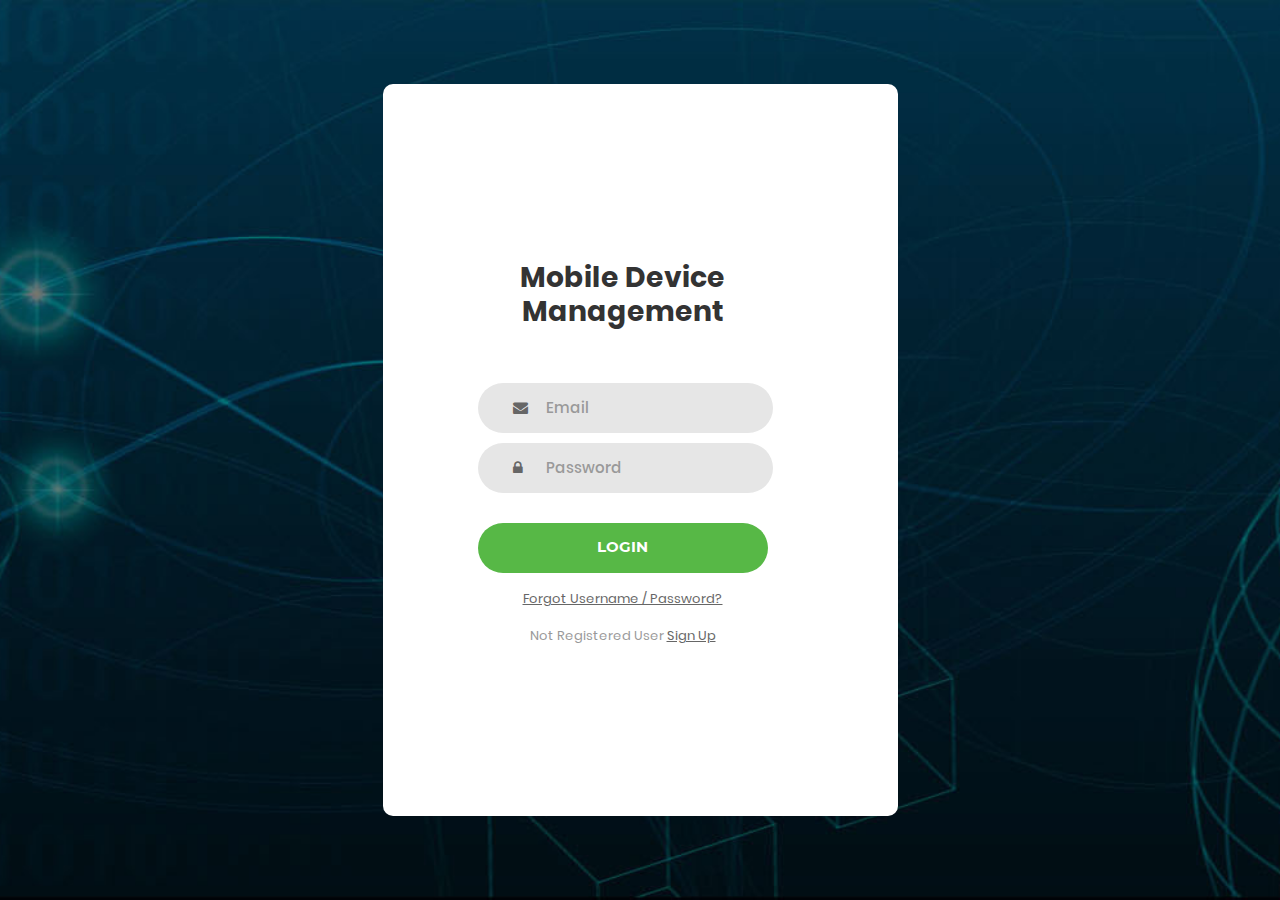
<file: WebContent/index.html>
<!DOCTYPE html>
<html>
<head>
	<title>Login | Device Manager</title>
	
	<meta name="viewport" content="width=device-width, initial-scale=1">

	<link rel="stylesheet" type="text/css" href="fonts/font-awesome-4.7.0/css/font-awesome.min.css">

	<link rel="stylesheet" type="text/css" href="css/util.css">
	<link rel="stylesheet" type="text/css" href="css/main.css">

</head>
<body class="body-background">
	
	<div class="limiter">
		<div class="container-login100">
		
			<div class="wrap-login100">
			
			

				<form class="login100-form validate-form" action="HomePage.html" method ="POST" onsubmit="return validateLogin()">
				<span class="login100-form-title">
					<h3> Mobile Device Management </h3>
			</span>
					<!-- <span class="login100-form-title">
						<p>
							Sign in using your racfid and registered password
						<br>
						
							If you are not able to login, Drop a mail to <i> Naveethaa.Palanisamy@cognizant.com</i>
						</p>
					</span> -->

					<div class="wrap-input100 validate-input" id="email-field" data-validate = "Valid email is required: ex@abc.xyz">
						<input class="input100" type="text" id="email" name="email" placeholder="Email" onclick="resetAlert('email-field')">
						<span class="focus-input100"></span>
						<span class="symbol-input100">
							<i class="fa fa-envelope" aria-hidden="true"></i>
						</span>
					</div>

					<div class="wrap-input100 validate-input" id="pass-field" data-validate = "Password must be greater than 6 character">
						<input class="input100" type="password" id="pass" name="pass" placeholder="Password" onclick="resetAlert('pass-field')">
						<span class="focus-input100"></span>
						<span class="symbol-input100">
							<i class="fa fa-lock" aria-hidden="true"></i>
						</span>
					</div>
					
					<div class="container-login100-form-btn">
						<button type="Submit" class="login100-form-btn">
							Login
						</button>
					</div>

					<div class="text-center p-t-12">
						<!-- <span class="txt1"> 
							Forgot-->
						</span>
						<a class="txt2" href="forgotPassword.html">
						Forgot	Username / Password?
						</a>
					</div>
					
					
					<div class="text-center p-t-12">
						<span class="txt1">
							Not Registered User
						</span>
						<a class="txt2" href="register form.html">
							Sign Up
						</a>
					</div>

					<div class="text-center p-t-136">
						
					</div>
				</form>
			</div>
		</div>
	</div>
	
	
<script src="js/main.js"></script>
	
	

</body>
</html>
</file>
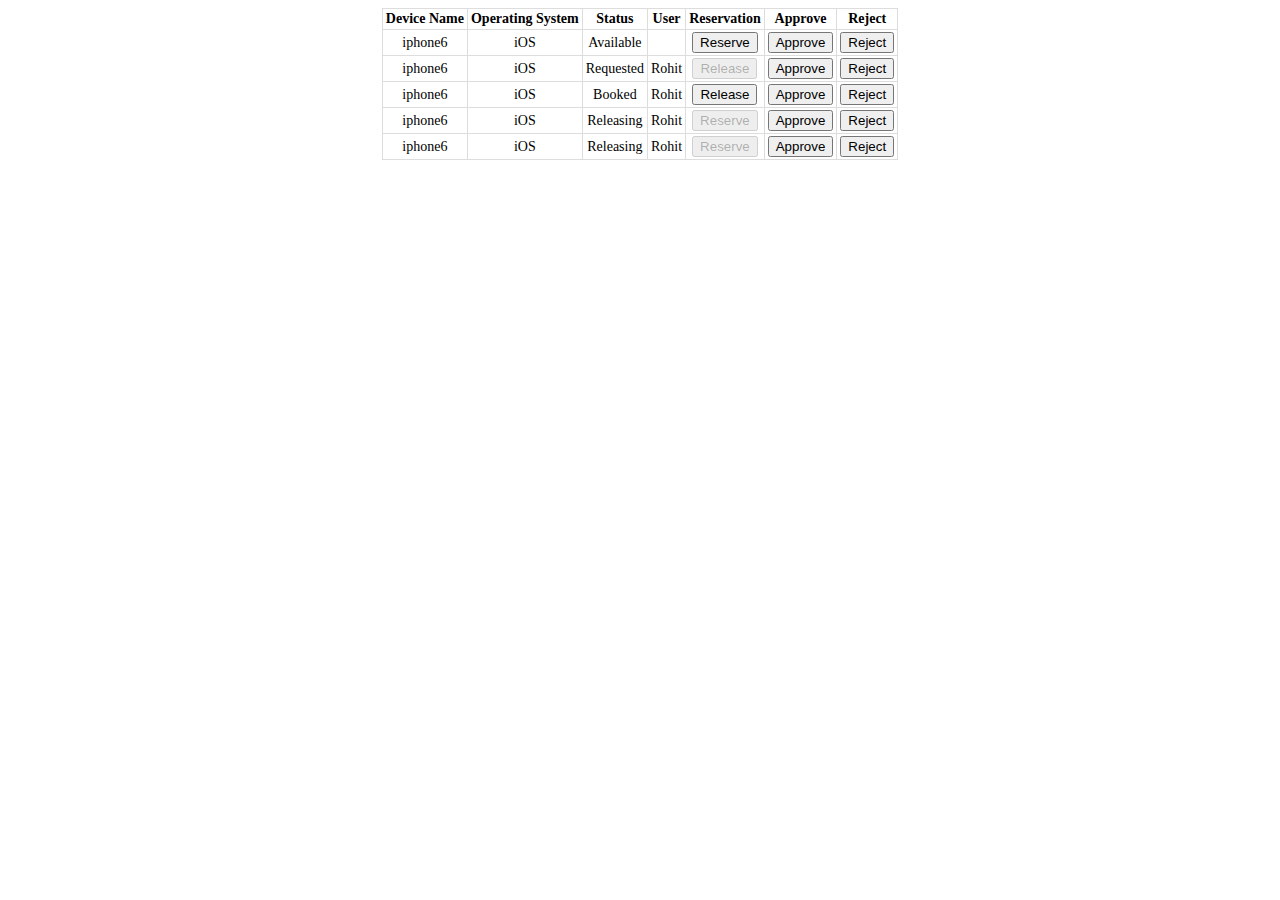
<file: WebContent/DeviceList.html>
<html>
<head>

    <style>
        th, td, p, input {
            font:14px Verdana;
        }
        table, th, td
        {
            border: solid 1px #DDD;
            border-collapse: collapse;
            padding: 2px 3px;
            text-align: center;
        }
        th {
            font-weight:bold;
        }
    </style>
</head>
<body onload="CreateTableFromJSON()">

    <p id="showData" align="center"></p>
</body>

<script>
    function CreateTableFromJSON() {

        var myDevice = [
            {
                "Device Name": "iphone6",
                "Operating System": "iOS",
                "Status": "Available",
                "User": ""
            },
            {
                "Device Name": "iphone6",
                "Operating System": "iOS",
                "Status": "Requested",
                "User": "Rohit"
            },
            {
                "Device Name": "iphone6",
                "Operating System": "iOS",
                "Status": "Booked",
                "User": "Rohit"
            },
            {
                "Device Name": "iphone6",
                "Operating System": "iOS",
                "Status": "Releasing",
                "User": "Rohit"
            },
            {
                "Device Name": "iphone6",
                "Operating System": "iOS",
                "Status": "Releasing",
                "User": "Rohit"
            }

        ]

        // EXTRACT VALUE FOR HTML HEADER.
        // ('Book ID', 'Book Name', 'Category' and 'Price')
        var col = [];
        for (var i = 0; i < myDevice.length; i++) {
            for (var key in myDevice[i]) {
                if (col.indexOf(key) === -1) {
                    col.push(key);
                }
            }
        }

        //ADDING EXTRA HEADER FOR TABLE
        col.push("Reservation");
        col.push("Approve");
        col.push("Reject");

        // CREATE DYNAMIC TABLE.
        var table = document.createElement("table");

        // CREATE HTML TABLE HEADER ROW USING THE EXTRACTED HEADERS ABOVE.

        var tr = table.insertRow(-1);                   // TABLE ROW.

        for (var i = 0; i < 7; i++) {
            var th = document.createElement("th");      // TABLE HEADER.
            th.innerHTML = col[i];
            tr.appendChild(th);
        }

        // ADD JSON DATA TO THE TABLE AS ROWS.
        for (var i = 0; i < myDevice.length; i++) {

            tr = table.insertRow(-1);

            for (var j = 0; j < 4; j++) {
                var tabCell = tr.insertCell(-1);
                tabCell.innerHTML = myDevice[i][col[j]];
            }
            if (myDevice[i][col[2]] === "Available")
            {
              var tabCell = tr.insertCell(-1);
              tabCell.innerHTML = "<button type='button' class='Reserve' id='Reserve' name='button'>Reserve</button>";
              tabCell = tr.insertCell(-1);
              tabCell.innerHTML = "<button type='button' class='Approve' id='Approve' name='button'>Approve</button>";
              tabCell = tr.insertCell(-1);
              tabCell.innerHTML = "<button type='button' class='Reject'  id='Reject' name='button'>Reject</button>";
            }
            else if (myDevice[i][col[2]] === "Booked") {
              var tabCell = tr.insertCell(-1);
              tabCell.innerHTML = "<button type='button' class='Release' id='Release' name='button'>Release</button>";
              tabCell = tr.insertCell(-1);
              tabCell.innerHTML = "<button type='button' class='Approve' id='Approve' name='button'>Approve</button>";
              tabCell = tr.insertCell(-1);
              tabCell.innerHTML = "<button type='button' class='Reject' id='Reject' name='button'>Reject</button>";
            }
            else if (myDevice[i][col[2]] === "Releasing") {
              var tabCell = tr.insertCell(-1);
              tabCell.innerHTML = "<button type='button' class='Releasing' id='Releasing' name='button'>Reserve</button>";
              tabCell = tr.insertCell(-1);
              tabCell.innerHTML = "<button type='button' class='Approve' id='Approve' name='button'>Approve</button>";
              tabCell = tr.insertCell(-1);
              tabCell.innerHTML = "<button type='button' class='Reject' id='Reject' name='button'>Reject</button>";
            }
            else if (myDevice[i][col[2]] === "Requested") {
              var tabCell = tr.insertCell(-1);
              tabCell.innerHTML = "<button type='button' class='Requested' id='Requested' name='button'>Release</button>";
              tabCell = tr.insertCell(-1);
              tabCell.innerHTML = "<button type='button' class='Approve' id='Approve' name='button'>Approve</button>";
              tabCell = tr.insertCell(-1);
              tabCell.innerHTML = "<button type='button' class='Reject' id='Reject' name='button'>Reject</button>";
            }
        }

        // FINALLY ADD THE NEWLY CREATED TABLE WITH JSON DATA TO A CONTAINER.
        var divContainer = document.getElementById("showData");
        divContainer.innerHTML = "";
        divContainer.appendChild(table);

        var buttons = document.getElementsByClassName('Releasing');

        for(var i = 0; i < buttons.length; i++)
        {
          var button = buttons[i];
          button.disabled = true;
        }

        var buttons = document.getElementsByClassName('Requested');

        for(var i = 0; i < buttons.length; i++)
        {
          var button = buttons[i];
          button.disabled = true;
        }
        // document.getElementById("Releasing").disabled = true;
        // document.getElementById("Requested").disabled = true;
    }
</script>
</html>
</file>
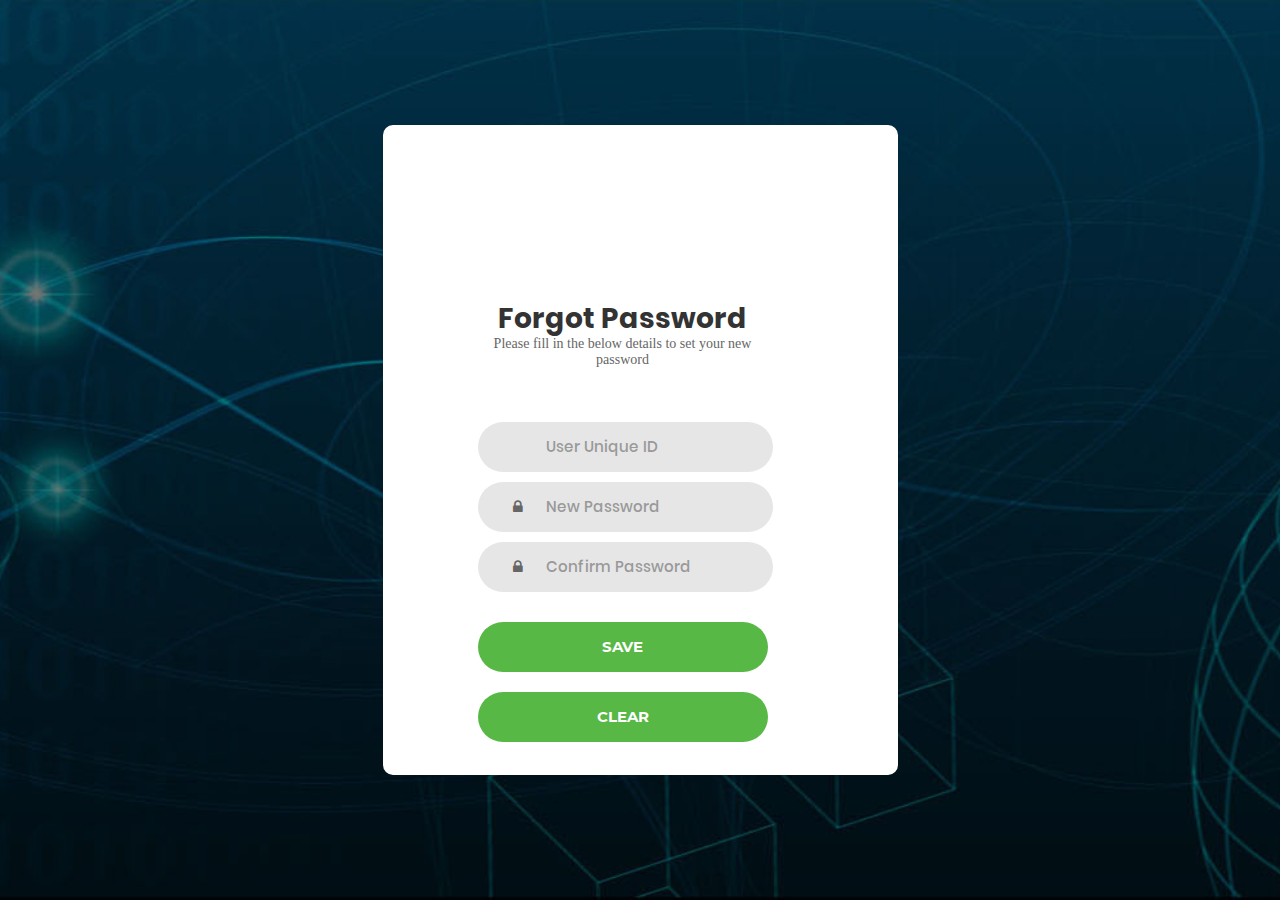
<file: WebContent/forgotPassword.html>
<html>
<head>
<title>Forgot Password | Device Manager</title>

<meta name="viewport" content="width=device-width, initial-scale=1">

<link rel="stylesheet" type="text/css"
	href="fonts/font-awesome-4.7.0/css/font-awesome.min.css">

<link rel="stylesheet" type="text/css" href="css/util.css">
<link rel="stylesheet" type="text/css" href="css/main.css">
</head>
<body class="body-background">
	<div class="limiter">
		<div class="container-login100">

			<div class="wrap-login100">
				<form class="login100-form validate-form" action="" method ="POST" onsubmit="return ReplaceContentInContainer('forgotpwd-content','Password has been changed successfully !')">
				
				<span class="login100-form-title">
					<h3> Forgot Password </h3>


					<p id="forgotpwd-content">
								 Please fill in the below details to
									set your new password
									</p>
			</span>
					
								
								<div class="wrap-input100 validate-input" id="useruniqueid" data-validate = "Unique ID is required">
									
										<input class="input100" id="uniqueID"
											name="useruniqueid" 
											placeholder="User Unique ID" type="password" onclick="resetAlert('useruniqueid')">
											<span class="focus-input100"></span>
						
									</div>
								
							
							
									<div class="wrap-input100 validate-input" id="newPassword" data-validate = "Valid Password is required">

										<input class="input100" id="Password"
											name="newPassword"
											placeholder="New Password" type="password"  onclick="resetAlert('newPassword')">
											<span class="focus-input100"></span>
						<span class="symbol-input100">
							<i class="fa fa-lock" aria-hidden="true"></i>
						</span>
									</div>
								
							
							
									<div class="wrap-input100 validate-input" id="confirmPassword" data-validate = "Confirm password should match with password">
										
										<input class="input100" id="confirmPwd"
											name="confirmPassword" 
											placeholder="Confirm Password" type="password" onclick="resetAlert('confirmPassword')">
											<span class="focus-input100"></span>
						<span class="symbol-input100">
							<i class="fa fa-lock" aria-hidden="true"></i>
						</span>
									</div>
								
						
							<div class="container-login100-form-btn">
								<button type="Submit" name="Save" 
									class="login100-form-btn" >
									<i class="livicon" data-n="pen" data-s="16" data-c="#fff" data-
										hc="0""></i> Save
								</button>
		</div>
							<div  class="container-login100-form-btn">
		
								<button type="reset" name="Reset" 
									class="login100-form-btn">
									<i class="livicon" data-n="trash" data-s="16" data-c="#fff"
										data-hc="0"></i> Clear
								</button>
		
							</div>
							
				</form>
				</div>
				</div>
				</div>
				<script>
				
				
				</script>
				<script src="js/main.js"></script>
				</body>
				
				
				
				
					</html>
</file>
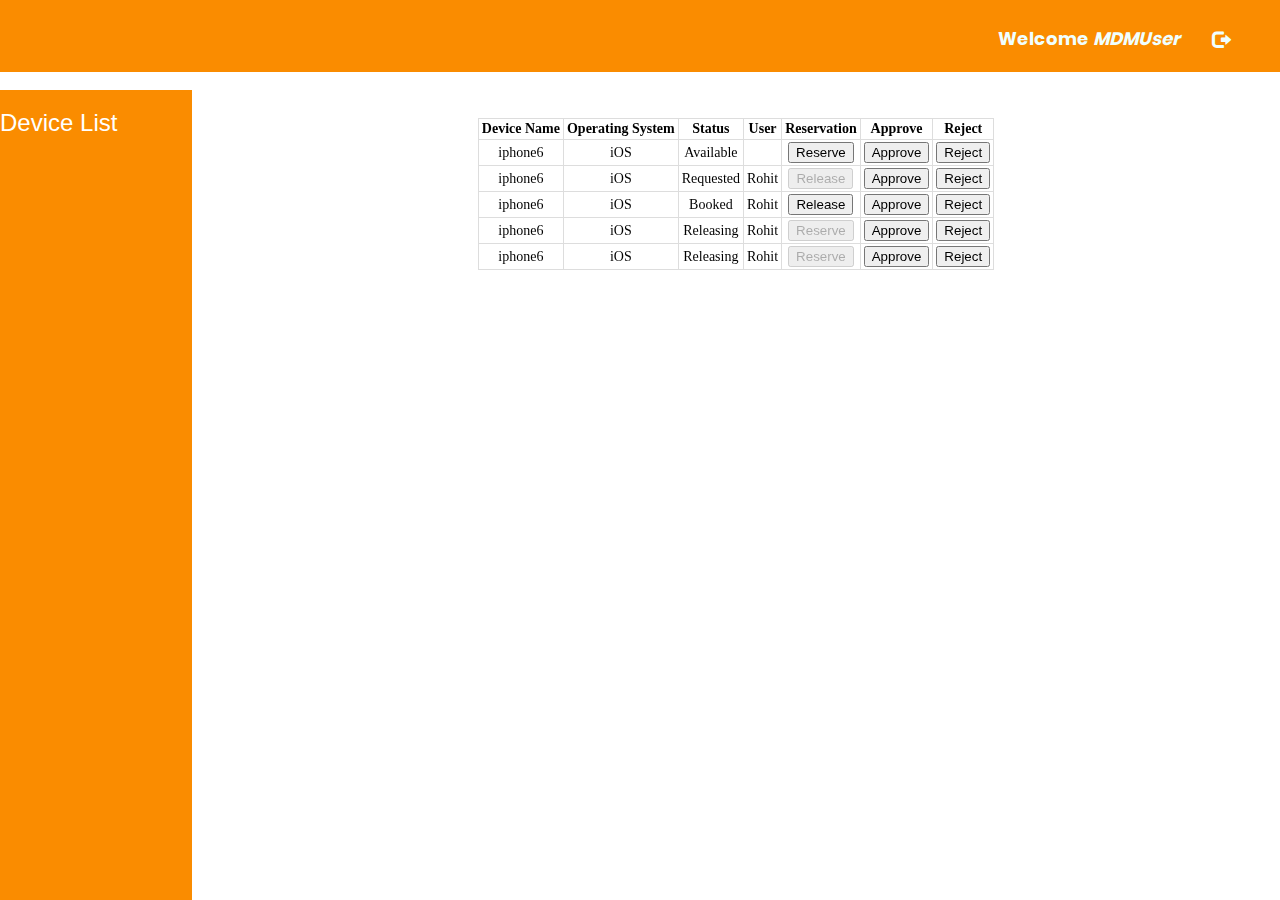
<file: WebContent/HomePage.html>
<!DOCTYPE html>
<html>
<head>
<meta name="viewport" content="width=device-width, initial-scale=1">
<title>Home Page | Device Manager</title>

<meta name="viewport" content="width=device-width, initial-scale=1">

<link rel="stylesheet" type="text/css"
	href="fonts/font-awesome-4.7.0/css/font-awesome.min.css">
<link rel="stylesheet" href="https://maxcdn.bootstrapcdn.com/bootstrap/3.3.7/css/bootstrap.min.css">
<link rel="stylesheet" type="text/css" href="css/util.css">
<link rel="stylesheet" type="text/css" href="css/main.css">


</head>

<body class="homePageClass">
	<div class="limiter">
		<div class="container-login100">
		
			<div class="wrap-login100">
				<div class="split left">
					<div class="centered">
						<h3 onclick="refreshIframe()" align="center">Device List</h3>
						<!-- <-- Give all the text or button needed on the left here --> 
					</div>
				</div>

				<div class="split right">

					<div class="iframe-container">
						<iframe id="devices" src="DeviceList.html" frameborder="0"></iframe>
					</div>

				</div>
				
				<div class="split top">
				
					<p class="homePage-deviceName" align="right">
					
							Welcome <i>MDMUser</i>
					</p>
					<p class="logout-icon" align="right" >	
					
					<a class="glyphicon glyphicon-log-out" href="index.html">
							
						</a>
								
					<!-- <span class="glyphicon glyphicon-log-out" ></span>  -->
					</p>

	
				
				</div>
				
				
				
				<script src="js/main.js"></script>
</div>
</div>
</div>
</body>


</html>
</file>
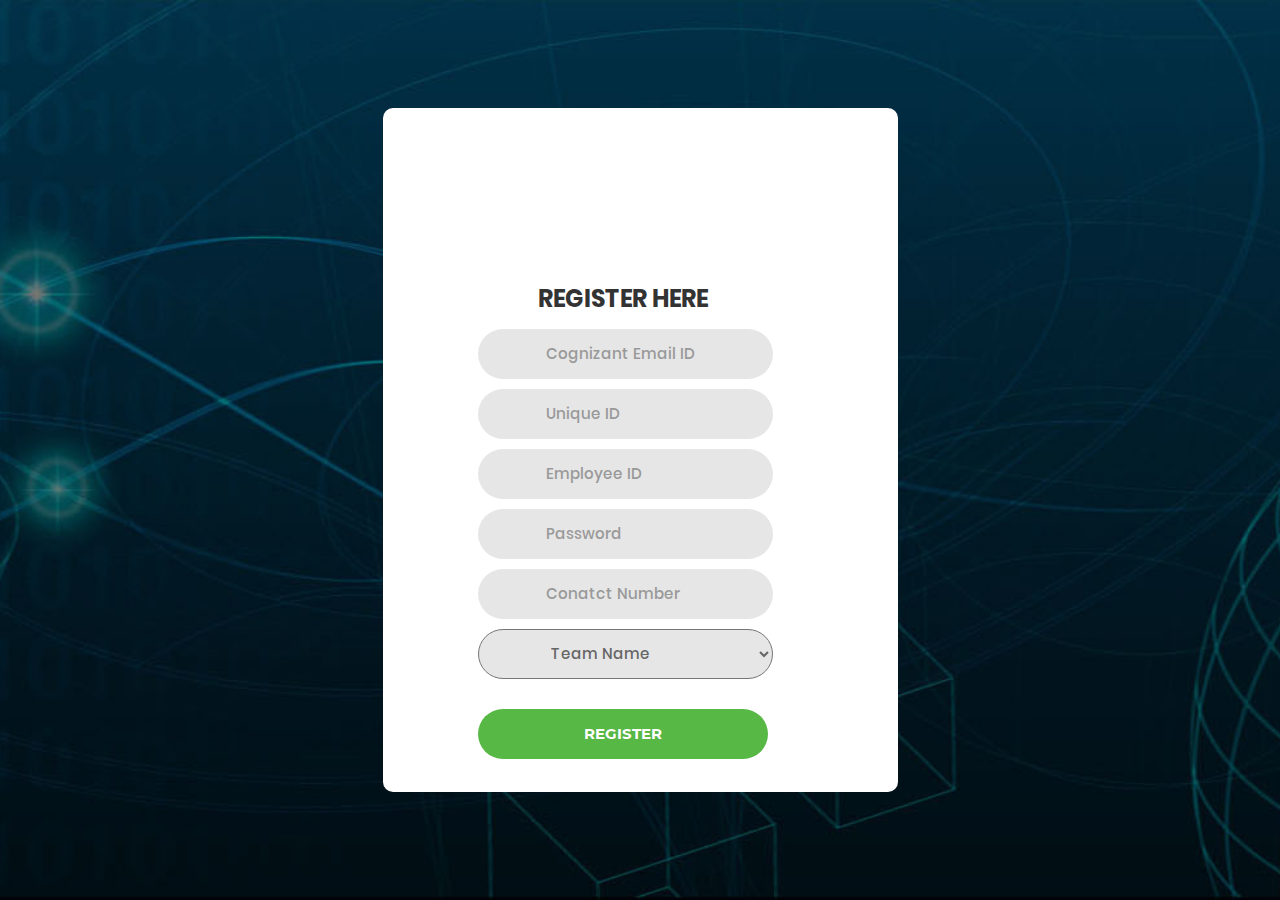
<file: WebContent/register form.html>
<html>
<head>

<link rel="stylesheet" type="text/css"
	href="fonts/font-awesome-4.7.0/css/font-awesome.min.css">

<link rel="stylesheet" type="text/css" href="css/util.css">
<link rel="stylesheet" type="text/css" href="css/main.css">
<style>
h1 {
	margin: 0 0 10px 0;
	text-align: center;
}
</style>
</head>
<body class="body-background">
	<div class="limiter">
		<div class="container-login100">
			<div class="wrap-login100">
			<form class="login100-form validate-form" action="selectteam.html" method="post"
				onsubmit="return onValidate()">
				<span class="register-form-title"> REGISTER HERE </span>
				<div class="wrap-input100 validate-input" id="emailid-field">
					<input class="input100" type="email" id="emailid"
						placeholder="Cognizant Email ID" onclick="resetAlert('emailid-field')" required />
					<span class="focus-input100"></span>
				</div>
				
				<div class="wrap-input100 validate-input" id="uniqueid-field">
					<input class="input100" type="text" id="uniqueid" placeholder="Unique ID"
						onclick="resetAlert('uniqueid-field')"  /> 
						<!-- <span
						class="focus-input100" onclick="tooltip()"></span>
						<span class="focus-input100"></span>
						
							<span class="symbol-input100">
								<span  class="tooltip"> 
									<i class="fa fa-exclamation-circle" title="Tool tip text"> </i>
									<span class="tooltiptext"id = "tip">Tooltip text</span> 
								 </span> 
							
							</span> -->
						
			  
			</span>
				</div>
				
				<div class="wrap-input100 validate-input" id="userid-field">
					<input class="input100" type="text" id="userid"
						placeholder="Employee ID" onclick="resetAlert('userid-field')"
						required /> <span class="focus-input100"></span>
				</div>
				<div class="wrap-input100 validate-input" id="pass-field"
					data-validate="Password must be greater than 6 character">
					<input class="input100" type="password" id="pass"
						placeholder="Password" onclick="resetAlert('pass-field')" required />
					<span class="focus-input100"></span>
				</div>
				<div class="wrap-input100 validate-input" id="Phone number-field"
					data-validate="Phone number must be equal to 10 character">
					<input class="input100" type="Text" id="Phone number"
						name="Phone number" placeholder="Conatct Number"
						onclick="resetAlert('Phone number-field')" required /> <span
						class="focus-input100"></span>
				</div>
				
				
				<div class="wrap-input100 validate-input">
					<select class="input100" name="Team">
						<option value=""> Team Name </option>
						<option value="T1"> Purpuile Penguins </option>
						<option value="T2"> White tigers </option>
						<option value="T3"> Black Hogs </option>
						<option value="T4"> Silver sharks </option>
						<option value="T5"> Others </option>
					</select> <span class="focus-input100"></span>
				</div>

				<div class="container-login100-form-btn">
					<button type="submit" class="login100-form-btn">Register</button>
				</div>
			</form>

		</div>
	</div>
</div>
</body>
</html>
</file>
<file: WebContent/css/util.css>
.fs-1 {font-size: 1px;}
.fs-2 {font-size: 2px;}
.fs-3 {font-size: 3px;}
.fs-4 {font-size: 4px;}
.fs-5 {font-size: 5px;}
.fs-6 {font-size: 6px;}
.fs-7 {font-size: 7px;}
.fs-8 {font-size: 8px;}
.fs-9 {font-size: 9px;}
.fs-10 {font-size: 10px;}
.fs-11 {font-size: 11px;}
.fs-12 {font-size: 12px;}
.fs-13 {font-size: 13px;}
.fs-14 {font-size: 14px;}
.fs-15 {font-size: 15px;}
.fs-16 {font-size: 16px;}
.fs-17 {font-size: 17px;}
.fs-18 {font-size: 18px;}
.fs-19 {font-size: 19px;}
.fs-20 {font-size: 20px;}
.fs-21 {font-size: 21px;}
.fs-22 {font-size: 22px;}
.fs-23 {font-size: 23px;}
.fs-24 {font-size: 24px;}
.fs-25 {font-size: 25px;}
.fs-26 {font-size: 26px;}
.fs-27 {font-size: 27px;}
.fs-28 {font-size: 28px;}
.fs-29 {font-size: 29px;}
.fs-30 {font-size: 30px;}
.fs-31 {font-size: 31px;}
.fs-32 {font-size: 32px;}
.fs-33 {font-size: 33px;}
.fs-34 {font-size: 34px;}
.fs-35 {font-size: 35px;}
.fs-36 {font-size: 36px;}
.fs-37 {font-size: 37px;}
.fs-38 {font-size: 38px;}
.fs-39 {font-size: 39px;}
.fs-40 {font-size: 40px;}
.fs-41 {font-size: 41px;}
.fs-42 {font-size: 42px;}
.fs-43 {font-size: 43px;}
.fs-44 {font-size: 44px;}
.fs-45 {font-size: 45px;}
.fs-46 {font-size: 46px;}
.fs-47 {font-size: 47px;}
.fs-48 {font-size: 48px;}
.fs-49 {font-size: 49px;}
.fs-50 {font-size: 50px;}
.fs-51 {font-size: 51px;}
.fs-52 {font-size: 52px;}
.fs-53 {font-size: 53px;}
.fs-54 {font-size: 54px;}
.fs-55 {font-size: 55px;}
.fs-56 {font-size: 56px;}
.fs-57 {font-size: 57px;}
.fs-58 {font-size: 58px;}
.fs-59 {font-size: 59px;}
.fs-60 {font-size: 60px;}
.fs-61 {font-size: 61px;}
.fs-62 {font-size: 62px;}
.fs-63 {font-size: 63px;}
.fs-64 {font-size: 64px;}
.fs-65 {font-size: 65px;}
.fs-66 {font-size: 66px;}
.fs-67 {font-size: 67px;}
.fs-68 {font-size: 68px;}
.fs-69 {font-size: 69px;}
.fs-70 {font-size: 70px;}
.fs-71 {font-size: 71px;}
.fs-72 {font-size: 72px;}
.fs-73 {font-size: 73px;}
.fs-74 {font-size: 74px;}
.fs-75 {font-size: 75px;}
.fs-76 {font-size: 76px;}
.fs-77 {font-size: 77px;}
.fs-78 {font-size: 78px;}
.fs-79 {font-size: 79px;}
.fs-80 {font-size: 80px;}
.fs-81 {font-size: 81px;}
.fs-82 {font-size: 82px;}
.fs-83 {font-size: 83px;}
.fs-84 {font-size: 84px;}
.fs-85 {font-size: 85px;}
.fs-86 {font-size: 86px;}
.fs-87 {font-size: 87px;}
.fs-88 {font-size: 88px;}
.fs-89 {font-size: 89px;}
.fs-90 {font-size: 90px;}
.fs-91 {font-size: 91px;}
.fs-92 {font-size: 92px;}
.fs-93 {font-size: 93px;}
.fs-94 {font-size: 94px;}
.fs-95 {font-size: 95px;}
.fs-96 {font-size: 96px;}
.fs-97 {font-size: 97px;}
.fs-98 {font-size: 98px;}
.fs-99 {font-size: 99px;}
.fs-100 {font-size: 100px;}
.fs-101 {font-size: 101px;}
.fs-102 {font-size: 102px;}
.fs-103 {font-size: 103px;}
.fs-104 {font-size: 104px;}
.fs-105 {font-size: 105px;}
.fs-106 {font-size: 106px;}
.fs-107 {font-size: 107px;}
.fs-108 {font-size: 108px;}
.fs-109 {font-size: 109px;}
.fs-110 {font-size: 110px;}
.fs-111 {font-size: 111px;}
.fs-112 {font-size: 112px;}
.fs-113 {font-size: 113px;}
.fs-114 {font-size: 114px;}
.fs-115 {font-size: 115px;}
.fs-116 {font-size: 116px;}
.fs-117 {font-size: 117px;}
.fs-118 {font-size: 118px;}
.fs-119 {font-size: 119px;}
.fs-120 {font-size: 120px;}
.fs-121 {font-size: 121px;}
.fs-122 {font-size: 122px;}
.fs-123 {font-size: 123px;}
.fs-124 {font-size: 124px;}
.fs-125 {font-size: 125px;}
.fs-126 {font-size: 126px;}
.fs-127 {font-size: 127px;}
.fs-128 {font-size: 128px;}
.fs-129 {font-size: 129px;}
.fs-130 {font-size: 130px;}
.fs-131 {font-size: 131px;}
.fs-132 {font-size: 132px;}
.fs-133 {font-size: 133px;}
.fs-134 {font-size: 134px;}
.fs-135 {font-size: 135px;}
.fs-136 {font-size: 136px;}
.fs-137 {font-size: 137px;}
.fs-138 {font-size: 138px;}
.fs-139 {font-size: 139px;}
.fs-140 {font-size: 140px;}
.fs-141 {font-size: 141px;}
.fs-142 {font-size: 142px;}
.fs-143 {font-size: 143px;}
.fs-144 {font-size: 144px;}
.fs-145 {font-size: 145px;}
.fs-146 {font-size: 146px;}
.fs-147 {font-size: 147px;}
.fs-148 {font-size: 148px;}
.fs-149 {font-size: 149px;}
.fs-150 {font-size: 150px;}
.fs-151 {font-size: 151px;}
.fs-152 {font-size: 152px;}
.fs-153 {font-size: 153px;}
.fs-154 {font-size: 154px;}
.fs-155 {font-size: 155px;}
.fs-156 {font-size: 156px;}
.fs-157 {font-size: 157px;}
.fs-158 {font-size: 158px;}
.fs-159 {font-size: 159px;}
.fs-160 {font-size: 160px;}
.fs-161 {font-size: 161px;}
.fs-162 {font-size: 162px;}
.fs-163 {font-size: 163px;}
.fs-164 {font-size: 164px;}
.fs-165 {font-size: 165px;}
.fs-166 {font-size: 166px;}
.fs-167 {font-size: 167px;}
.fs-168 {font-size: 168px;}
.fs-169 {font-size: 169px;}
.fs-170 {font-size: 170px;}
.fs-171 {font-size: 171px;}
.fs-172 {font-size: 172px;}
.fs-173 {font-size: 173px;}
.fs-174 {font-size: 174px;}
.fs-175 {font-size: 175px;}
.fs-176 {font-size: 176px;}
.fs-177 {font-size: 177px;}
.fs-178 {font-size: 178px;}
.fs-179 {font-size: 179px;}
.fs-180 {font-size: 180px;}
.fs-181 {font-size: 181px;}
.fs-182 {font-size: 182px;}
.fs-183 {font-size: 183px;}
.fs-184 {font-size: 184px;}
.fs-185 {font-size: 185px;}
.fs-186 {font-size: 186px;}
.fs-187 {font-size: 187px;}
.fs-188 {font-size: 188px;}
.fs-189 {font-size: 189px;}
.fs-190 {font-size: 190px;}
.fs-191 {font-size: 191px;}
.fs-192 {font-size: 192px;}
.fs-193 {font-size: 193px;}
.fs-194 {font-size: 194px;}
.fs-195 {font-size: 195px;}
.fs-196 {font-size: 196px;}
.fs-197 {font-size: 197px;}
.fs-198 {font-size: 198px;}
.fs-199 {font-size: 199px;}
.fs-200 {font-size: 200px;}

.p-t-0 {padding-top: 0px;}
.p-t-1 {padding-top: 1px;}
.p-t-2 {padding-top: 2px;}
.p-t-3 {padding-top: 3px;}
.p-t-4 {padding-top: 4px;}
.p-t-5 {padding-top: 5px;}
.p-t-6 {padding-top: 6px;}
.p-t-7 {padding-top: 7px;}
.p-t-8 {padding-top: 8px;}
.p-t-9 {padding-top: 9px;}
.p-t-10 {padding-top: 10px;}
.p-t-11 {padding-top: 11px;}
.p-t-12 {padding-top: 12px;}
.p-t-13 {padding-top: 13px;}
.p-t-14 {padding-top: 14px;}
.p-t-15 {padding-top: 15px;}
.p-t-16 {padding-top: 16px;}
.p-t-17 {padding-top: 17px;}
.p-t-18 {padding-top: 18px;}
.p-t-19 {padding-top: 19px;}
.p-t-20 {padding-top: 20px;}
.p-t-21 {padding-top: 21px;}
.p-t-22 {padding-top: 22px;}
.p-t-23 {padding-top: 23px;}
.p-t-24 {padding-top: 24px;}
.p-t-25 {padding-top: 25px;}
.p-t-26 {padding-top: 26px;}
.p-t-27 {padding-top: 27px;}
.p-t-28 {padding-top: 28px;}
.p-t-29 {padding-top: 29px;}
.p-t-30 {padding-top: 30px;}
.p-t-31 {padding-top: 31px;}
.p-t-32 {padding-top: 32px;}
.p-t-33 {padding-top: 33px;}
.p-t-34 {padding-top: 34px;}
.p-t-35 {padding-top: 35px;}
.p-t-36 {padding-top: 36px;}
.p-t-37 {padding-top: 37px;}
.p-t-38 {padding-top: 38px;}
.p-t-39 {padding-top: 39px;}
.p-t-40 {padding-top: 40px;}
.p-t-41 {padding-top: 41px;}
.p-t-42 {padding-top: 42px;}
.p-t-43 {padding-top: 43px;}
.p-t-44 {padding-top: 44px;}
.p-t-45 {padding-top: 45px;}
.p-t-46 {padding-top: 46px;}
.p-t-47 {padding-top: 47px;}
.p-t-48 {padding-top: 48px;}
.p-t-49 {padding-top: 49px;}
.p-t-50 {padding-top: 50px;}
.p-t-51 {padding-top: 51px;}
.p-t-52 {padding-top: 52px;}
.p-t-53 {padding-top: 53px;}
.p-t-54 {padding-top: 54px;}
.p-t-55 {padding-top: 55px;}
.p-t-56 {padding-top: 56px;}
.p-t-57 {padding-top: 57px;}
.p-t-58 {padding-top: 58px;}
.p-t-59 {padding-top: 59px;}
.p-t-60 {padding-top: 60px;}
.p-t-61 {padding-top: 61px;}
.p-t-62 {padding-top: 62px;}
.p-t-63 {padding-top: 63px;}
.p-t-64 {padding-top: 64px;}
.p-t-65 {padding-top: 65px;}
.p-t-66 {padding-top: 66px;}
.p-t-67 {padding-top: 67px;}
.p-t-68 {padding-top: 68px;}
.p-t-69 {padding-top: 69px;}
.p-t-70 {padding-top: 70px;}
.p-t-71 {padding-top: 71px;}
.p-t-72 {padding-top: 72px;}
.p-t-73 {padding-top: 73px;}
.p-t-74 {padding-top: 74px;}
.p-t-75 {padding-top: 75px;}
.p-t-76 {padding-top: 76px;}
.p-t-77 {padding-top: 77px;}
.p-t-78 {padding-top: 78px;}
.p-t-79 {padding-top: 79px;}
.p-t-80 {padding-top: 80px;}
.p-t-81 {padding-top: 81px;}
.p-t-82 {padding-top: 82px;}
.p-t-83 {padding-top: 83px;}
.p-t-84 {padding-top: 84px;}
.p-t-85 {padding-top: 85px;}
.p-t-86 {padding-top: 86px;}
.p-t-87 {padding-top: 87px;}
.p-t-88 {padding-top: 88px;}
.p-t-89 {padding-top: 89px;}
.p-t-90 {padding-top: 90px;}
.p-t-91 {padding-top: 91px;}
.p-t-92 {padding-top: 92px;}
.p-t-93 {padding-top: 93px;}
.p-t-94 {padding-top: 94px;}
.p-t-95 {padding-top: 95px;}
.p-t-96 {padding-top: 96px;}
.p-t-97 {padding-top: 97px;}
.p-t-98 {padding-top: 98px;}
.p-t-99 {padding-top: 99px;}
.p-t-100 {padding-top: 100px;}
.p-t-101 {padding-top: 101px;}
.p-t-102 {padding-top: 102px;}
.p-t-103 {padding-top: 103px;}
.p-t-104 {padding-top: 104px;}
.p-t-105 {padding-top: 105px;}
.p-t-106 {padding-top: 106px;}
.p-t-107 {padding-top: 107px;}
.p-t-108 {padding-top: 108px;}
.p-t-109 {padding-top: 109px;}
.p-t-110 {padding-top: 110px;}
.p-t-111 {padding-top: 111px;}
.p-t-112 {padding-top: 112px;}
.p-t-113 {padding-top: 113px;}
.p-t-114 {padding-top: 114px;}
.p-t-115 {padding-top: 115px;}
.p-t-116 {padding-top: 116px;}
.p-t-117 {padding-top: 117px;}
.p-t-118 {padding-top: 118px;}
.p-t-119 {padding-top: 119px;}
.p-t-120 {padding-top: 120px;}
.p-t-121 {padding-top: 121px;}
.p-t-122 {padding-top: 122px;}
.p-t-123 {padding-top: 123px;}
.p-t-124 {padding-top: 124px;}
.p-t-125 {padding-top: 125px;}
.p-t-126 {padding-top: 126px;}
.p-t-127 {padding-top: 127px;}
.p-t-128 {padding-top: 128px;}
.p-t-129 {padding-top: 129px;}
.p-t-130 {padding-top: 130px;}
.p-t-131 {padding-top: 131px;}
.p-t-132 {padding-top: 132px;}
.p-t-133 {padding-top: 133px;}
.p-t-134 {padding-top: 134px;}
.p-t-135 {padding-top: 135px;}
.p-t-136 {padding-top: 136px;}
.p-t-137 {padding-top: 137px;}
.p-t-138 {padding-top: 138px;}
.p-t-139 {padding-top: 139px;}
.p-t-140 {padding-top: 140px;}
.p-t-141 {padding-top: 141px;}
.p-t-142 {padding-top: 142px;}
.p-t-143 {padding-top: 143px;}
.p-t-144 {padding-top: 144px;}
.p-t-145 {padding-top: 145px;}
.p-t-146 {padding-top: 146px;}
.p-t-147 {padding-top: 147px;}
.p-t-148 {padding-top: 148px;}
.p-t-149 {padding-top: 149px;}
.p-t-150 {padding-top: 150px;}
.p-t-151 {padding-top: 151px;}
.p-t-152 {padding-top: 152px;}
.p-t-153 {padding-top: 153px;}
.p-t-154 {padding-top: 154px;}
.p-t-155 {padding-top: 155px;}
.p-t-156 {padding-top: 156px;}
.p-t-157 {padding-top: 157px;}
.p-t-158 {padding-top: 158px;}
.p-t-159 {padding-top: 159px;}
.p-t-160 {padding-top: 160px;}
.p-t-161 {padding-top: 161px;}
.p-t-162 {padding-top: 162px;}
.p-t-163 {padding-top: 163px;}
.p-t-164 {padding-top: 164px;}
.p-t-165 {padding-top: 165px;}
.p-t-166 {padding-top: 166px;}
.p-t-167 {padding-top: 167px;}
.p-t-168 {padding-top: 168px;}
.p-t-169 {padding-top: 169px;}
.p-t-170 {padding-top: 170px;}
.p-t-171 {padding-top: 171px;}
.p-t-172 {padding-top: 172px;}
.p-t-173 {padding-top: 173px;}
.p-t-174 {padding-top: 174px;}
.p-t-175 {padding-top: 175px;}
.p-t-176 {padding-top: 176px;}
.p-t-177 {padding-top: 177px;}
.p-t-178 {padding-top: 178px;}
.p-t-179 {padding-top: 179px;}
.p-t-180 {padding-top: 180px;}
.p-t-181 {padding-top: 181px;}
.p-t-182 {padding-top: 182px;}
.p-t-183 {padding-top: 183px;}
.p-t-184 {padding-top: 184px;}
.p-t-185 {padding-top: 185px;}
.p-t-186 {padding-top: 186px;}
.p-t-187 {padding-top: 187px;}
.p-t-188 {padding-top: 188px;}
.p-t-189 {padding-top: 189px;}
.p-t-190 {padding-top: 190px;}
.p-t-191 {padding-top: 191px;}
.p-t-192 {padding-top: 192px;}
.p-t-193 {padding-top: 193px;}
.p-t-194 {padding-top: 194px;}
.p-t-195 {padding-top: 195px;}
.p-t-196 {padding-top: 196px;}
.p-t-197 {padding-top: 197px;}
.p-t-198 {padding-top: 198px;}
.p-t-199 {padding-top: 199px;}
.p-t-200 {padding-top: 200px;}
.p-t-201 {padding-top: 201px;}
.p-t-202 {padding-top: 202px;}
.p-t-203 {padding-top: 203px;}
.p-t-204 {padding-top: 204px;}
.p-t-205 {padding-top: 205px;}
.p-t-206 {padding-top: 206px;}
.p-t-207 {padding-top: 207px;}
.p-t-208 {padding-top: 208px;}
.p-t-209 {padding-top: 209px;}
.p-t-210 {padding-top: 210px;}
.p-t-211 {padding-top: 211px;}
.p-t-212 {padding-top: 212px;}
.p-t-213 {padding-top: 213px;}
.p-t-214 {padding-top: 214px;}
.p-t-215 {padding-top: 215px;}
.p-t-216 {padding-top: 216px;}
.p-t-217 {padding-top: 217px;}
.p-t-218 {padding-top: 218px;}
.p-t-219 {padding-top: 219px;}
.p-t-220 {padding-top: 220px;}
.p-t-221 {padding-top: 221px;}
.p-t-222 {padding-top: 222px;}
.p-t-223 {padding-top: 223px;}
.p-t-224 {padding-top: 224px;}
.p-t-225 {padding-top: 225px;}
.p-t-226 {padding-top: 226px;}
.p-t-227 {padding-top: 227px;}
.p-t-228 {padding-top: 228px;}
.p-t-229 {padding-top: 229px;}
.p-t-230 {padding-top: 230px;}
.p-t-231 {padding-top: 231px;}
.p-t-232 {padding-top: 232px;}
.p-t-233 {padding-top: 233px;}
.p-t-234 {padding-top: 234px;}
.p-t-235 {padding-top: 235px;}
.p-t-236 {padding-top: 236px;}
.p-t-237 {padding-top: 237px;}
.p-t-238 {padding-top: 238px;}
.p-t-239 {padding-top: 239px;}
.p-t-240 {padding-top: 240px;}
.p-t-241 {padding-top: 241px;}
.p-t-242 {padding-top: 242px;}
.p-t-243 {padding-top: 243px;}
.p-t-244 {padding-top: 244px;}
.p-t-245 {padding-top: 245px;}
.p-t-246 {padding-top: 246px;}
.p-t-247 {padding-top: 247px;}
.p-t-248 {padding-top: 248px;}
.p-t-249 {padding-top: 249px;}
.p-t-250 {padding-top: 250px;}
.p-b-0 {padding-bottom: 0px;}
.p-b-1 {padding-bottom: 1px;}
.p-b-2 {padding-bottom: 2px;}
.p-b-3 {padding-bottom: 3px;}
.p-b-4 {padding-bottom: 4px;}
.p-b-5 {padding-bottom: 5px;}
.p-b-6 {padding-bottom: 6px;}
.p-b-7 {padding-bottom: 7px;}
.p-b-8 {padding-bottom: 8px;}
.p-b-9 {padding-bottom: 9px;}
.p-b-10 {padding-bottom: 10px;}
.p-b-11 {padding-bottom: 11px;}
.p-b-12 {padding-bottom: 12px;}
.p-b-13 {padding-bottom: 13px;}
.p-b-14 {padding-bottom: 14px;}
.p-b-15 {padding-bottom: 15px;}
.p-b-16 {padding-bottom: 16px;}
.p-b-17 {padding-bottom: 17px;}
.p-b-18 {padding-bottom: 18px;}
.p-b-19 {padding-bottom: 19px;}
.p-b-20 {padding-bottom: 20px;}
.p-b-21 {padding-bottom: 21px;}
.p-b-22 {padding-bottom: 22px;}
.p-b-23 {padding-bottom: 23px;}
.p-b-24 {padding-bottom: 24px;}
.p-b-25 {padding-bottom: 25px;}
.p-b-26 {padding-bottom: 26px;}
.p-b-27 {padding-bottom: 27px;}
.p-b-28 {padding-bottom: 28px;}
.p-b-29 {padding-bottom: 29px;}
.p-b-30 {padding-bottom: 30px;}
.p-b-31 {padding-bottom: 31px;}
.p-b-32 {padding-bottom: 32px;}
.p-b-33 {padding-bottom: 33px;}
.p-b-34 {padding-bottom: 34px;}
.p-b-35 {padding-bottom: 35px;}
.p-b-36 {padding-bottom: 36px;}
.p-b-37 {padding-bottom: 37px;}
.p-b-38 {padding-bottom: 38px;}
.p-b-39 {padding-bottom: 39px;}
.p-b-40 {padding-bottom: 40px;}
.p-b-41 {padding-bottom: 41px;}
.p-b-42 {padding-bottom: 42px;}
.p-b-43 {padding-bottom: 43px;}
.p-b-44 {padding-bottom: 44px;}
.p-b-45 {padding-bottom: 45px;}
.p-b-46 {padding-bottom: 46px;}
.p-b-47 {padding-bottom: 47px;}
.p-b-48 {padding-bottom: 48px;}
.p-b-49 {padding-bottom: 49px;}
.p-b-50 {padding-bottom: 50px;}
.p-b-51 {padding-bottom: 51px;}
.p-b-52 {padding-bottom: 52px;}
.p-b-53 {padding-bottom: 53px;}
.p-b-54 {padding-bottom: 54px;}
.p-b-55 {padding-bottom: 55px;}
.p-b-56 {padding-bottom: 56px;}
.p-b-57 {padding-bottom: 57px;}
.p-b-58 {padding-bottom: 58px;}
.p-b-59 {padding-bottom: 59px;}
.p-b-60 {padding-bottom: 60px;}
.p-b-61 {padding-bottom: 61px;}
.p-b-62 {padding-bottom: 62px;}
.p-b-63 {padding-bottom: 63px;}
.p-b-64 {padding-bottom: 64px;}
.p-b-65 {padding-bottom: 65px;}
.p-b-66 {padding-bottom: 66px;}
.p-b-67 {padding-bottom: 67px;}
.p-b-68 {padding-bottom: 68px;}
.p-b-69 {padding-bottom: 69px;}
.p-b-70 {padding-bottom: 70px;}
.p-b-71 {padding-bottom: 71px;}
.p-b-72 {padding-bottom: 72px;}
.p-b-73 {padding-bottom: 73px;}
.p-b-74 {padding-bottom: 74px;}
.p-b-75 {padding-bottom: 75px;}
.p-b-76 {padding-bottom: 76px;}
.p-b-77 {padding-bottom: 77px;}
.p-b-78 {padding-bottom: 78px;}
.p-b-79 {padding-bottom: 79px;}
.p-b-80 {padding-bottom: 80px;}
.p-b-81 {padding-bottom: 81px;}
.p-b-82 {padding-bottom: 82px;}
.p-b-83 {padding-bottom: 83px;}
.p-b-84 {padding-bottom: 84px;}
.p-b-85 {padding-bottom: 85px;}
.p-b-86 {padding-bottom: 86px;}
.p-b-87 {padding-bottom: 87px;}
.p-b-88 {padding-bottom: 88px;}
.p-b-89 {padding-bottom: 89px;}
.p-b-90 {padding-bottom: 90px;}
.p-b-91 {padding-bottom: 91px;}
.p-b-92 {padding-bottom: 92px;}
.p-b-93 {padding-bottom: 93px;}
.p-b-94 {padding-bottom: 94px;}
.p-b-95 {padding-bottom: 95px;}
.p-b-96 {padding-bottom: 96px;}
.p-b-97 {padding-bottom: 97px;}
.p-b-98 {padding-bottom: 98px;}
.p-b-99 {padding-bottom: 99px;}
.p-b-100 {padding-bottom: 100px;}
.p-b-101 {padding-bottom: 101px;}
.p-b-102 {padding-bottom: 102px;}
.p-b-103 {padding-bottom: 103px;}
.p-b-104 {padding-bottom: 104px;}
.p-b-105 {padding-bottom: 105px;}
.p-b-106 {padding-bottom: 106px;}
.p-b-107 {padding-bottom: 107px;}
.p-b-108 {padding-bottom: 108px;}
.p-b-109 {padding-bottom: 109px;}
.p-b-110 {padding-bottom: 110px;}
.p-b-111 {padding-bottom: 111px;}
.p-b-112 {padding-bottom: 112px;}
.p-b-113 {padding-bottom: 113px;}
.p-b-114 {padding-bottom: 114px;}
.p-b-115 {padding-bottom: 115px;}
.p-b-116 {padding-bottom: 116px;}
.p-b-117 {padding-bottom: 117px;}
.p-b-118 {padding-bottom: 118px;}
.p-b-119 {padding-bottom: 119px;}
.p-b-120 {padding-bottom: 120px;}
.p-b-121 {padding-bottom: 121px;}
.p-b-122 {padding-bottom: 122px;}
.p-b-123 {padding-bottom: 123px;}
.p-b-124 {padding-bottom: 124px;}
.p-b-125 {padding-bottom: 125px;}
.p-b-126 {padding-bottom: 126px;}
.p-b-127 {padding-bottom: 127px;}
.p-b-128 {padding-bottom: 128px;}
.p-b-129 {padding-bottom: 129px;}
.p-b-130 {padding-bottom: 130px;}
.p-b-131 {padding-bottom: 131px;}
.p-b-132 {padding-bottom: 132px;}
.p-b-133 {padding-bottom: 133px;}
.p-b-134 {padding-bottom: 134px;}
.p-b-135 {padding-bottom: 135px;}
.p-b-136 {padding-bottom: 136px;}
.p-b-137 {padding-bottom: 137px;}
.p-b-138 {padding-bottom: 138px;}
.p-b-139 {padding-bottom: 139px;}
.p-b-140 {padding-bottom: 140px;}
.p-b-141 {padding-bottom: 141px;}
.p-b-142 {padding-bottom: 142px;}
.p-b-143 {padding-bottom: 143px;}
.p-b-144 {padding-bottom: 144px;}
.p-b-145 {padding-bottom: 145px;}
.p-b-146 {padding-bottom: 146px;}
.p-b-147 {padding-bottom: 147px;}
.p-b-148 {padding-bottom: 148px;}
.p-b-149 {padding-bottom: 149px;}
.p-b-150 {padding-bottom: 150px;}
.p-b-151 {padding-bottom: 151px;}
.p-b-152 {padding-bottom: 152px;}
.p-b-153 {padding-bottom: 153px;}
.p-b-154 {padding-bottom: 154px;}
.p-b-155 {padding-bottom: 155px;}
.p-b-156 {padding-bottom: 156px;}
.p-b-157 {padding-bottom: 157px;}
.p-b-158 {padding-bottom: 158px;}
.p-b-159 {padding-bottom: 159px;}
.p-b-160 {padding-bottom: 160px;}
.p-b-161 {padding-bottom: 161px;}
.p-b-162 {padding-bottom: 162px;}
.p-b-163 {padding-bottom: 163px;}
.p-b-164 {padding-bottom: 164px;}
.p-b-165 {padding-bottom: 165px;}
.p-b-166 {padding-bottom: 166px;}
.p-b-167 {padding-bottom: 167px;}
.p-b-168 {padding-bottom: 168px;}
.p-b-169 {padding-bottom: 169px;}
.p-b-170 {padding-bottom: 170px;}
.p-b-171 {padding-bottom: 171px;}
.p-b-172 {padding-bottom: 172px;}
.p-b-173 {padding-bottom: 173px;}
.p-b-174 {padding-bottom: 174px;}
.p-b-175 {padding-bottom: 175px;}
.p-b-176 {padding-bottom: 176px;}
.p-b-177 {padding-bottom: 177px;}
.p-b-178 {padding-bottom: 178px;}
.p-b-179 {padding-bottom: 179px;}
.p-b-180 {padding-bottom: 180px;}
.p-b-181 {padding-bottom: 181px;}
.p-b-182 {padding-bottom: 182px;}
.p-b-183 {padding-bottom: 183px;}
.p-b-184 {padding-bottom: 184px;}
.p-b-185 {padding-bottom: 185px;}
.p-b-186 {padding-bottom: 186px;}
.p-b-187 {padding-bottom: 187px;}
.p-b-188 {padding-bottom: 188px;}
.p-b-189 {padding-bottom: 189px;}
.p-b-190 {padding-bottom: 190px;}
.p-b-191 {padding-bottom: 191px;}
.p-b-192 {padding-bottom: 192px;}
.p-b-193 {padding-bottom: 193px;}
.p-b-194 {padding-bottom: 194px;}
.p-b-195 {padding-bottom: 195px;}
.p-b-196 {padding-bottom: 196px;}
.p-b-197 {padding-bottom: 197px;}
.p-b-198 {padding-bottom: 198px;}
.p-b-199 {padding-bottom: 199px;}
.p-b-200 {padding-bottom: 200px;}
.p-b-201 {padding-bottom: 201px;}
.p-b-202 {padding-bottom: 202px;}
.p-b-203 {padding-bottom: 203px;}
.p-b-204 {padding-bottom: 204px;}
.p-b-205 {padding-bottom: 205px;}
.p-b-206 {padding-bottom: 206px;}
.p-b-207 {padding-bottom: 207px;}
.p-b-208 {padding-bottom: 208px;}
.p-b-209 {padding-bottom: 209px;}
.p-b-210 {padding-bottom: 210px;}
.p-b-211 {padding-bottom: 211px;}
.p-b-212 {padding-bottom: 212px;}
.p-b-213 {padding-bottom: 213px;}
.p-b-214 {padding-bottom: 214px;}
.p-b-215 {padding-bottom: 215px;}
.p-b-216 {padding-bottom: 216px;}
.p-b-217 {padding-bottom: 217px;}
.p-b-218 {padding-bottom: 218px;}
.p-b-219 {padding-bottom: 219px;}
.p-b-220 {padding-bottom: 220px;}
.p-b-221 {padding-bottom: 221px;}
.p-b-222 {padding-bottom: 222px;}
.p-b-223 {padding-bottom: 223px;}
.p-b-224 {padding-bottom: 224px;}
.p-b-225 {padding-bottom: 225px;}
.p-b-226 {padding-bottom: 226px;}
.p-b-227 {padding-bottom: 227px;}
.p-b-228 {padding-bottom: 228px;}
.p-b-229 {padding-bottom: 229px;}
.p-b-230 {padding-bottom: 230px;}
.p-b-231 {padding-bottom: 231px;}
.p-b-232 {padding-bottom: 232px;}
.p-b-233 {padding-bottom: 233px;}
.p-b-234 {padding-bottom: 234px;}
.p-b-235 {padding-bottom: 235px;}
.p-b-236 {padding-bottom: 236px;}
.p-b-237 {padding-bottom: 237px;}
.p-b-238 {padding-bottom: 238px;}
.p-b-239 {padding-bottom: 239px;}
.p-b-240 {padding-bottom: 240px;}
.p-b-241 {padding-bottom: 241px;}
.p-b-242 {padding-bottom: 242px;}
.p-b-243 {padding-bottom: 243px;}
.p-b-244 {padding-bottom: 244px;}
.p-b-245 {padding-bottom: 245px;}
.p-b-246 {padding-bottom: 246px;}
.p-b-247 {padding-bottom: 247px;}
.p-b-248 {padding-bottom: 248px;}
.p-b-249 {padding-bottom: 249px;}
.p-b-250 {padding-bottom: 250px;}
.p-l-0 {padding-left: 0px;}
.p-l-1 {padding-left: 1px;}
.p-l-2 {padding-left: 2px;}
.p-l-3 {padding-left: 3px;}
.p-l-4 {padding-left: 4px;}
.p-l-5 {padding-left: 5px;}
.p-l-6 {padding-left: 6px;}
.p-l-7 {padding-left: 7px;}
.p-l-8 {padding-left: 8px;}
.p-l-9 {padding-left: 9px;}
.p-l-10 {padding-left: 10px;}
.p-l-11 {padding-left: 11px;}
.p-l-12 {padding-left: 12px;}
.p-l-13 {padding-left: 13px;}
.p-l-14 {padding-left: 14px;}
.p-l-15 {padding-left: 15px;}
.p-l-16 {padding-left: 16px;}
.p-l-17 {padding-left: 17px;}
.p-l-18 {padding-left: 18px;}
.p-l-19 {padding-left: 19px;}
.p-l-20 {padding-left: 20px;}
.p-l-21 {padding-left: 21px;}
.p-l-22 {padding-left: 22px;}
.p-l-23 {padding-left: 23px;}
.p-l-24 {padding-left: 24px;}
.p-l-25 {padding-left: 25px;}
.p-l-26 {padding-left: 26px;}
.p-l-27 {padding-left: 27px;}
.p-l-28 {padding-left: 28px;}
.p-l-29 {padding-left: 29px;}
.p-l-30 {padding-left: 30px;}
.p-l-31 {padding-left: 31px;}
.p-l-32 {padding-left: 32px;}
.p-l-33 {padding-left: 33px;}
.p-l-34 {padding-left: 34px;}
.p-l-35 {padding-left: 35px;}
.p-l-36 {padding-left: 36px;}
.p-l-37 {padding-left: 37px;}
.p-l-38 {padding-left: 38px;}
.p-l-39 {padding-left: 39px;}
.p-l-40 {padding-left: 40px;}
.p-l-41 {padding-left: 41px;}
.p-l-42 {padding-left: 42px;}
.p-l-43 {padding-left: 43px;}
.p-l-44 {padding-left: 44px;}
.p-l-45 {padding-left: 45px;}
.p-l-46 {padding-left: 46px;}
.p-l-47 {padding-left: 47px;}
.p-l-48 {padding-left: 48px;}
.p-l-49 {padding-left: 49px;}
.p-l-50 {padding-left: 50px;}
.p-l-51 {padding-left: 51px;}
.p-l-52 {padding-left: 52px;}
.p-l-53 {padding-left: 53px;}
.p-l-54 {padding-left: 54px;}
.p-l-55 {padding-left: 55px;}
.p-l-56 {padding-left: 56px;}
.p-l-57 {padding-left: 57px;}
.p-l-58 {padding-left: 58px;}
.p-l-59 {padding-left: 59px;}
.p-l-60 {padding-left: 60px;}
.p-l-61 {padding-left: 61px;}
.p-l-62 {padding-left: 62px;}
.p-l-63 {padding-left: 63px;}
.p-l-64 {padding-left: 64px;}
.p-l-65 {padding-left: 65px;}
.p-l-66 {padding-left: 66px;}
.p-l-67 {padding-left: 67px;}
.p-l-68 {padding-left: 68px;}
.p-l-69 {padding-left: 69px;}
.p-l-70 {padding-left: 70px;}
.p-l-71 {padding-left: 71px;}
.p-l-72 {padding-left: 72px;}
.p-l-73 {padding-left: 73px;}
.p-l-74 {padding-left: 74px;}
.p-l-75 {padding-left: 75px;}
.p-l-76 {padding-left: 76px;}
.p-l-77 {padding-left: 77px;}
.p-l-78 {padding-left: 78px;}
.p-l-79 {padding-left: 79px;}
.p-l-80 {padding-left: 80px;}
.p-l-81 {padding-left: 81px;}
.p-l-82 {padding-left: 82px;}
.p-l-83 {padding-left: 83px;}
.p-l-84 {padding-left: 84px;}
.p-l-85 {padding-left: 85px;}
.p-l-86 {padding-left: 86px;}
.p-l-87 {padding-left: 87px;}
.p-l-88 {padding-left: 88px;}
.p-l-89 {padding-left: 89px;}
.p-l-90 {padding-left: 90px;}
.p-l-91 {padding-left: 91px;}
.p-l-92 {padding-left: 92px;}
.p-l-93 {padding-left: 93px;}
.p-l-94 {padding-left: 94px;}
.p-l-95 {padding-left: 95px;}
.p-l-96 {padding-left: 96px;}
.p-l-97 {padding-left: 97px;}
.p-l-98 {padding-left: 98px;}
.p-l-99 {padding-left: 99px;}
.p-l-100 {padding-left: 100px;}
.p-l-101 {padding-left: 101px;}
.p-l-102 {padding-left: 102px;}
.p-l-103 {padding-left: 103px;}
.p-l-104 {padding-left: 104px;}
.p-l-105 {padding-left: 105px;}
.p-l-106 {padding-left: 106px;}
.p-l-107 {padding-left: 107px;}
.p-l-108 {padding-left: 108px;}
.p-l-109 {padding-left: 109px;}
.p-l-110 {padding-left: 110px;}
.p-l-111 {padding-left: 111px;}
.p-l-112 {padding-left: 112px;}
.p-l-113 {padding-left: 113px;}
.p-l-114 {padding-left: 114px;}
.p-l-115 {padding-left: 115px;}
.p-l-116 {padding-left: 116px;}
.p-l-117 {padding-left: 117px;}
.p-l-118 {padding-left: 118px;}
.p-l-119 {padding-left: 119px;}
.p-l-120 {padding-left: 120px;}
.p-l-121 {padding-left: 121px;}
.p-l-122 {padding-left: 122px;}
.p-l-123 {padding-left: 123px;}
.p-l-124 {padding-left: 124px;}
.p-l-125 {padding-left: 125px;}
.p-l-126 {padding-left: 126px;}
.p-l-127 {padding-left: 127px;}
.p-l-128 {padding-left: 128px;}
.p-l-129 {padding-left: 129px;}
.p-l-130 {padding-left: 130px;}
.p-l-131 {padding-left: 131px;}
.p-l-132 {padding-left: 132px;}
.p-l-133 {padding-left: 133px;}
.p-l-134 {padding-left: 134px;}
.p-l-135 {padding-left: 135px;}
.p-l-136 {padding-left: 136px;}
.p-l-137 {padding-left: 137px;}
.p-l-138 {padding-left: 138px;}
.p-l-139 {padding-left: 139px;}
.p-l-140 {padding-left: 140px;}
.p-l-141 {padding-left: 141px;}
.p-l-142 {padding-left: 142px;}
.p-l-143 {padding-left: 143px;}
.p-l-144 {padding-left: 144px;}
.p-l-145 {padding-left: 145px;}
.p-l-146 {padding-left: 146px;}
.p-l-147 {padding-left: 147px;}
.p-l-148 {padding-left: 148px;}
.p-l-149 {padding-left: 149px;}
.p-l-150 {padding-left: 150px;}
.p-l-151 {padding-left: 151px;}
.p-l-152 {padding-left: 152px;}
.p-l-153 {padding-left: 153px;}
.p-l-154 {padding-left: 154px;}
.p-l-155 {padding-left: 155px;}
.p-l-156 {padding-left: 156px;}
.p-l-157 {padding-left: 157px;}
.p-l-158 {padding-left: 158px;}
.p-l-159 {padding-left: 159px;}
.p-l-160 {padding-left: 160px;}
.p-l-161 {padding-left: 161px;}
.p-l-162 {padding-left: 162px;}
.p-l-163 {padding-left: 163px;}
.p-l-164 {padding-left: 164px;}
.p-l-165 {padding-left: 165px;}
.p-l-166 {padding-left: 166px;}
.p-l-167 {padding-left: 167px;}
.p-l-168 {padding-left: 168px;}
.p-l-169 {padding-left: 169px;}
.p-l-170 {padding-left: 170px;}
.p-l-171 {padding-left: 171px;}
.p-l-172 {padding-left: 172px;}
.p-l-173 {padding-left: 173px;}
.p-l-174 {padding-left: 174px;}
.p-l-175 {padding-left: 175px;}
.p-l-176 {padding-left: 176px;}
.p-l-177 {padding-left: 177px;}
.p-l-178 {padding-left: 178px;}
.p-l-179 {padding-left: 179px;}
.p-l-180 {padding-left: 180px;}
.p-l-181 {padding-left: 181px;}
.p-l-182 {padding-left: 182px;}
.p-l-183 {padding-left: 183px;}
.p-l-184 {padding-left: 184px;}
.p-l-185 {padding-left: 185px;}
.p-l-186 {padding-left: 186px;}
.p-l-187 {padding-left: 187px;}
.p-l-188 {padding-left: 188px;}
.p-l-189 {padding-left: 189px;}
.p-l-190 {padding-left: 190px;}
.p-l-191 {padding-left: 191px;}
.p-l-192 {padding-left: 192px;}
.p-l-193 {padding-left: 193px;}
.p-l-194 {padding-left: 194px;}
.p-l-195 {padding-left: 195px;}
.p-l-196 {padding-left: 196px;}
.p-l-197 {padding-left: 197px;}
.p-l-198 {padding-left: 198px;}
.p-l-199 {padding-left: 199px;}
.p-l-200 {padding-left: 200px;}
.p-l-201 {padding-left: 201px;}
.p-l-202 {padding-left: 202px;}
.p-l-203 {padding-left: 203px;}
.p-l-204 {padding-left: 204px;}
.p-l-205 {padding-left: 205px;}
.p-l-206 {padding-left: 206px;}
.p-l-207 {padding-left: 207px;}
.p-l-208 {padding-left: 208px;}
.p-l-209 {padding-left: 209px;}
.p-l-210 {padding-left: 210px;}
.p-l-211 {padding-left: 211px;}
.p-l-212 {padding-left: 212px;}
.p-l-213 {padding-left: 213px;}
.p-l-214 {padding-left: 214px;}
.p-l-215 {padding-left: 215px;}
.p-l-216 {padding-left: 216px;}
.p-l-217 {padding-left: 217px;}
.p-l-218 {padding-left: 218px;}
.p-l-219 {padding-left: 219px;}
.p-l-220 {padding-left: 220px;}
.p-l-221 {padding-left: 221px;}
.p-l-222 {padding-left: 222px;}
.p-l-223 {padding-left: 223px;}
.p-l-224 {padding-left: 224px;}
.p-l-225 {padding-left: 225px;}
.p-l-226 {padding-left: 226px;}
.p-l-227 {padding-left: 227px;}
.p-l-228 {padding-left: 228px;}
.p-l-229 {padding-left: 229px;}
.p-l-230 {padding-left: 230px;}
.p-l-231 {padding-left: 231px;}
.p-l-232 {padding-left: 232px;}
.p-l-233 {padding-left: 233px;}
.p-l-234 {padding-left: 234px;}
.p-l-235 {padding-left: 235px;}
.p-l-236 {padding-left: 236px;}
.p-l-237 {padding-left: 237px;}
.p-l-238 {padding-left: 238px;}
.p-l-239 {padding-left: 239px;}
.p-l-240 {padding-left: 240px;}
.p-l-241 {padding-left: 241px;}
.p-l-242 {padding-left: 242px;}
.p-l-243 {padding-left: 243px;}
.p-l-244 {padding-left: 244px;}
.p-l-245 {padding-left: 245px;}
.p-l-246 {padding-left: 246px;}
.p-l-247 {padding-left: 247px;}
.p-l-248 {padding-left: 248px;}
.p-l-249 {padding-left: 249px;}
.p-l-250 {padding-left: 250px;}
.p-r-0 {padding-right: 0px;}
.p-r-1 {padding-right: 1px;}
.p-r-2 {padding-right: 2px;}
.p-r-3 {padding-right: 3px;}
.p-r-4 {padding-right: 4px;}
.p-r-5 {padding-right: 5px;}
.p-r-6 {padding-right: 6px;}
.p-r-7 {padding-right: 7px;}
.p-r-8 {padding-right: 8px;}
.p-r-9 {padding-right: 9px;}
.p-r-10 {padding-right: 10px;}
.p-r-11 {padding-right: 11px;}
.p-r-12 {padding-right: 12px;}
.p-r-13 {padding-right: 13px;}
.p-r-14 {padding-right: 14px;}
.p-r-15 {padding-right: 15px;}
.p-r-16 {padding-right: 16px;}
.p-r-17 {padding-right: 17px;}
.p-r-18 {padding-right: 18px;}
.p-r-19 {padding-right: 19px;}
.p-r-20 {padding-right: 20px;}
.p-r-21 {padding-right: 21px;}
.p-r-22 {padding-right: 22px;}
.p-r-23 {padding-right: 23px;}
.p-r-24 {padding-right: 24px;}
.p-r-25 {padding-right: 25px;}
.p-r-26 {padding-right: 26px;}
.p-r-27 {padding-right: 27px;}
.p-r-28 {padding-right: 28px;}
.p-r-29 {padding-right: 29px;}
.p-r-30 {padding-right: 30px;}
.p-r-31 {padding-right: 31px;}
.p-r-32 {padding-right: 32px;}
.p-r-33 {padding-right: 33px;}
.p-r-34 {padding-right: 34px;}
.p-r-35 {padding-right: 35px;}
.p-r-36 {padding-right: 36px;}
.p-r-37 {padding-right: 37px;}
.p-r-38 {padding-right: 38px;}
.p-r-39 {padding-right: 39px;}
.p-r-40 {padding-right: 40px;}
.p-r-41 {padding-right: 41px;}
.p-r-42 {padding-right: 42px;}
.p-r-43 {padding-right: 43px;}
.p-r-44 {padding-right: 44px;}
.p-r-45 {padding-right: 45px;}
.p-r-46 {padding-right: 46px;}
.p-r-47 {padding-right: 47px;}
.p-r-48 {padding-right: 48px;}
.p-r-49 {padding-right: 49px;}
.p-r-50 {padding-right: 50px;}
.p-r-51 {padding-right: 51px;}
.p-r-52 {padding-right: 52px;}
.p-r-53 {padding-right: 53px;}
.p-r-54 {padding-right: 54px;}
.p-r-55 {padding-right: 55px;}
.p-r-56 {padding-right: 56px;}
.p-r-57 {padding-right: 57px;}
.p-r-58 {padding-right: 58px;}
.p-r-59 {padding-right: 59px;}
.p-r-60 {padding-right: 60px;}
.p-r-61 {padding-right: 61px;}
.p-r-62 {padding-right: 62px;}
.p-r-63 {padding-right: 63px;}
.p-r-64 {padding-right: 64px;}
.p-r-65 {padding-right: 65px;}
.p-r-66 {padding-right: 66px;}
.p-r-67 {padding-right: 67px;}
.p-r-68 {padding-right: 68px;}
.p-r-69 {padding-right: 69px;}
.p-r-70 {padding-right: 70px;}
.p-r-71 {padding-right: 71px;}
.p-r-72 {padding-right: 72px;}
.p-r-73 {padding-right: 73px;}
.p-r-74 {padding-right: 74px;}
.p-r-75 {padding-right: 75px;}
.p-r-76 {padding-right: 76px;}
.p-r-77 {padding-right: 77px;}
.p-r-78 {padding-right: 78px;}
.p-r-79 {padding-right: 79px;}
.p-r-80 {padding-right: 80px;}
.p-r-81 {padding-right: 81px;}
.p-r-82 {padding-right: 82px;}
.p-r-83 {padding-right: 83px;}
.p-r-84 {padding-right: 84px;}
.p-r-85 {padding-right: 85px;}
.p-r-86 {padding-right: 86px;}
.p-r-87 {padding-right: 87px;}
.p-r-88 {padding-right: 88px;}
.p-r-89 {padding-right: 89px;}
.p-r-90 {padding-right: 90px;}
.p-r-91 {padding-right: 91px;}
.p-r-92 {padding-right: 92px;}
.p-r-93 {padding-right: 93px;}
.p-r-94 {padding-right: 94px;}
.p-r-95 {padding-right: 95px;}
.p-r-96 {padding-right: 96px;}
.p-r-97 {padding-right: 97px;}
.p-r-98 {padding-right: 98px;}
.p-r-99 {padding-right: 99px;}
.p-r-100 {padding-right: 100px;}
.p-r-101 {padding-right: 101px;}
.p-r-102 {padding-right: 102px;}
.p-r-103 {padding-right: 103px;}
.p-r-104 {padding-right: 104px;}
.p-r-105 {padding-right: 105px;}
.p-r-106 {padding-right: 106px;}
.p-r-107 {padding-right: 107px;}
.p-r-108 {padding-right: 108px;}
.p-r-109 {padding-right: 109px;}
.p-r-110 {padding-right: 110px;}
.p-r-111 {padding-right: 111px;}
.p-r-112 {padding-right: 112px;}
.p-r-113 {padding-right: 113px;}
.p-r-114 {padding-right: 114px;}
.p-r-115 {padding-right: 115px;}
.p-r-116 {padding-right: 116px;}
.p-r-117 {padding-right: 117px;}
.p-r-118 {padding-right: 118px;}
.p-r-119 {padding-right: 119px;}
.p-r-120 {padding-right: 120px;}
.p-r-121 {padding-right: 121px;}
.p-r-122 {padding-right: 122px;}
.p-r-123 {padding-right: 123px;}
.p-r-124 {padding-right: 124px;}
.p-r-125 {padding-right: 125px;}
.p-r-126 {padding-right: 126px;}
.p-r-127 {padding-right: 127px;}
.p-r-128 {padding-right: 128px;}
.p-r-129 {padding-right: 129px;}
.p-r-130 {padding-right: 130px;}
.p-r-131 {padding-right: 131px;}
.p-r-132 {padding-right: 132px;}
.p-r-133 {padding-right: 133px;}
.p-r-134 {padding-right: 134px;}
.p-r-135 {padding-right: 135px;}
.p-r-136 {padding-right: 136px;}
.p-r-137 {padding-right: 137px;}
.p-r-138 {padding-right: 138px;}
.p-r-139 {padding-right: 139px;}
.p-r-140 {padding-right: 140px;}
.p-r-141 {padding-right: 141px;}
.p-r-142 {padding-right: 142px;}
.p-r-143 {padding-right: 143px;}
.p-r-144 {padding-right: 144px;}
.p-r-145 {padding-right: 145px;}
.p-r-146 {padding-right: 146px;}
.p-r-147 {padding-right: 147px;}
.p-r-148 {padding-right: 148px;}
.p-r-149 {padding-right: 149px;}
.p-r-150 {padding-right: 150px;}
.p-r-151 {padding-right: 151px;}
.p-r-152 {padding-right: 152px;}
.p-r-153 {padding-right: 153px;}
.p-r-154 {padding-right: 154px;}
.p-r-155 {padding-right: 155px;}
.p-r-156 {padding-right: 156px;}
.p-r-157 {padding-right: 157px;}
.p-r-158 {padding-right: 158px;}
.p-r-159 {padding-right: 159px;}
.p-r-160 {padding-right: 160px;}
.p-r-161 {padding-right: 161px;}
.p-r-162 {padding-right: 162px;}
.p-r-163 {padding-right: 163px;}
.p-r-164 {padding-right: 164px;}
.p-r-165 {padding-right: 165px;}
.p-r-166 {padding-right: 166px;}
.p-r-167 {padding-right: 167px;}
.p-r-168 {padding-right: 168px;}
.p-r-169 {padding-right: 169px;}
.p-r-170 {padding-right: 170px;}
.p-r-171 {padding-right: 171px;}
.p-r-172 {padding-right: 172px;}
.p-r-173 {padding-right: 173px;}
.p-r-174 {padding-right: 174px;}
.p-r-175 {padding-right: 175px;}
.p-r-176 {padding-right: 176px;}
.p-r-177 {padding-right: 177px;}
.p-r-178 {padding-right: 178px;}
.p-r-179 {padding-right: 179px;}
.p-r-180 {padding-right: 180px;}
.p-r-181 {padding-right: 181px;}
.p-r-182 {padding-right: 182px;}
.p-r-183 {padding-right: 183px;}
.p-r-184 {padding-right: 184px;}
.p-r-185 {padding-right: 185px;}
.p-r-186 {padding-right: 186px;}
.p-r-187 {padding-right: 187px;}
.p-r-188 {padding-right: 188px;}
.p-r-189 {padding-right: 189px;}
.p-r-190 {padding-right: 190px;}
.p-r-191 {padding-right: 191px;}
.p-r-192 {padding-right: 192px;}
.p-r-193 {padding-right: 193px;}
.p-r-194 {padding-right: 194px;}
.p-r-195 {padding-right: 195px;}
.p-r-196 {padding-right: 196px;}
.p-r-197 {padding-right: 197px;}
.p-r-198 {padding-right: 198px;}
.p-r-199 {padding-right: 199px;}
.p-r-200 {padding-right: 200px;}
.p-r-201 {padding-right: 201px;}
.p-r-202 {padding-right: 202px;}
.p-r-203 {padding-right: 203px;}
.p-r-204 {padding-right: 204px;}
.p-r-205 {padding-right: 205px;}
.p-r-206 {padding-right: 206px;}
.p-r-207 {padding-right: 207px;}
.p-r-208 {padding-right: 208px;}
.p-r-209 {padding-right: 209px;}
.p-r-210 {padding-right: 210px;}
.p-r-211 {padding-right: 211px;}
.p-r-212 {padding-right: 212px;}
.p-r-213 {padding-right: 213px;}
.p-r-214 {padding-right: 214px;}
.p-r-215 {padding-right: 215px;}
.p-r-216 {padding-right: 216px;}
.p-r-217 {padding-right: 217px;}
.p-r-218 {padding-right: 218px;}
.p-r-219 {padding-right: 219px;}
.p-r-220 {padding-right: 220px;}
.p-r-221 {padding-right: 221px;}
.p-r-222 {padding-right: 222px;}
.p-r-223 {padding-right: 223px;}
.p-r-224 {padding-right: 224px;}
.p-r-225 {padding-right: 225px;}
.p-r-226 {padding-right: 226px;}
.p-r-227 {padding-right: 227px;}
.p-r-228 {padding-right: 228px;}
.p-r-229 {padding-right: 229px;}
.p-r-230 {padding-right: 230px;}
.p-r-231 {padding-right: 231px;}
.p-r-232 {padding-right: 232px;}
.p-r-233 {padding-right: 233px;}
.p-r-234 {padding-right: 234px;}
.p-r-235 {padding-right: 235px;}
.p-r-236 {padding-right: 236px;}
.p-r-237 {padding-right: 237px;}
.p-r-238 {padding-right: 238px;}
.p-r-239 {padding-right: 239px;}
.p-r-240 {padding-right: 240px;}
.p-r-241 {padding-right: 241px;}
.p-r-242 {padding-right: 242px;}
.p-r-243 {padding-right: 243px;}
.p-r-244 {padding-right: 244px;}
.p-r-245 {padding-right: 245px;}
.p-r-246 {padding-right: 246px;}
.p-r-247 {padding-right: 247px;}
.p-r-248 {padding-right: 248px;}
.p-r-249 {padding-right: 249px;}
.p-r-250 {padding-right: 250px;}


.m-t-0 {margin-top: 0px;}
.m-t-1 {margin-top: 1px;}
.m-t-2 {margin-top: 2px;}
.m-t-3 {margin-top: 3px;}
.m-t-4 {margin-top: 4px;}
.m-t-5 {margin-top: 5px;}
.m-t-6 {margin-top: 6px;}
.m-t-7 {margin-top: 7px;}
.m-t-8 {margin-top: 8px;}
.m-t-9 {margin-top: 9px;}
.m-t-10 {margin-top: 10px;}
.m-t-11 {margin-top: 11px;}
.m-t-12 {margin-top: 12px;}
.m-t-13 {margin-top: 13px;}
.m-t-14 {margin-top: 14px;}
.m-t-15 {margin-top: 15px;}
.m-t-16 {margin-top: 16px;}
.m-t-17 {margin-top: 17px;}
.m-t-18 {margin-top: 18px;}
.m-t-19 {margin-top: 19px;}
.m-t-20 {margin-top: 20px;}
.m-t-21 {margin-top: 21px;}
.m-t-22 {margin-top: 22px;}
.m-t-23 {margin-top: 23px;}
.m-t-24 {margin-top: 24px;}
.m-t-25 {margin-top: 25px;}
.m-t-26 {margin-top: 26px;}
.m-t-27 {margin-top: 27px;}
.m-t-28 {margin-top: 28px;}
.m-t-29 {margin-top: 29px;}
.m-t-30 {margin-top: 30px;}
.m-t-31 {margin-top: 31px;}
.m-t-32 {margin-top: 32px;}
.m-t-33 {margin-top: 33px;}
.m-t-34 {margin-top: 34px;}
.m-t-35 {margin-top: 35px;}
.m-t-36 {margin-top: 36px;}
.m-t-37 {margin-top: 37px;}
.m-t-38 {margin-top: 38px;}
.m-t-39 {margin-top: 39px;}
.m-t-40 {margin-top: 40px;}
.m-t-41 {margin-top: 41px;}
.m-t-42 {margin-top: 42px;}
.m-t-43 {margin-top: 43px;}
.m-t-44 {margin-top: 44px;}
.m-t-45 {margin-top: 45px;}
.m-t-46 {margin-top: 46px;}
.m-t-47 {margin-top: 47px;}
.m-t-48 {margin-top: 48px;}
.m-t-49 {margin-top: 49px;}
.m-t-50 {margin-top: 50px;}
.m-t-51 {margin-top: 51px;}
.m-t-52 {margin-top: 52px;}
.m-t-53 {margin-top: 53px;}
.m-t-54 {margin-top: 54px;}
.m-t-55 {margin-top: 55px;}
.m-t-56 {margin-top: 56px;}
.m-t-57 {margin-top: 57px;}
.m-t-58 {margin-top: 58px;}
.m-t-59 {margin-top: 59px;}
.m-t-60 {margin-top: 60px;}
.m-t-61 {margin-top: 61px;}
.m-t-62 {margin-top: 62px;}
.m-t-63 {margin-top: 63px;}
.m-t-64 {margin-top: 64px;}
.m-t-65 {margin-top: 65px;}
.m-t-66 {margin-top: 66px;}
.m-t-67 {margin-top: 67px;}
.m-t-68 {margin-top: 68px;}
.m-t-69 {margin-top: 69px;}
.m-t-70 {margin-top: 70px;}
.m-t-71 {margin-top: 71px;}
.m-t-72 {margin-top: 72px;}
.m-t-73 {margin-top: 73px;}
.m-t-74 {margin-top: 74px;}
.m-t-75 {margin-top: 75px;}
.m-t-76 {margin-top: 76px;}
.m-t-77 {margin-top: 77px;}
.m-t-78 {margin-top: 78px;}
.m-t-79 {margin-top: 79px;}
.m-t-80 {margin-top: 80px;}
.m-t-81 {margin-top: 81px;}
.m-t-82 {margin-top: 82px;}
.m-t-83 {margin-top: 83px;}
.m-t-84 {margin-top: 84px;}
.m-t-85 {margin-top: 85px;}
.m-t-86 {margin-top: 86px;}
.m-t-87 {margin-top: 87px;}
.m-t-88 {margin-top: 88px;}
.m-t-89 {margin-top: 89px;}
.m-t-90 {margin-top: 90px;}
.m-t-91 {margin-top: 91px;}
.m-t-92 {margin-top: 92px;}
.m-t-93 {margin-top: 93px;}
.m-t-94 {margin-top: 94px;}
.m-t-95 {margin-top: 95px;}
.m-t-96 {margin-top: 96px;}
.m-t-97 {margin-top: 97px;}
.m-t-98 {margin-top: 98px;}
.m-t-99 {margin-top: 99px;}
.m-t-100 {margin-top: 100px;}
.m-t-101 {margin-top: 101px;}
.m-t-102 {margin-top: 102px;}
.m-t-103 {margin-top: 103px;}
.m-t-104 {margin-top: 104px;}
.m-t-105 {margin-top: 105px;}
.m-t-106 {margin-top: 106px;}
.m-t-107 {margin-top: 107px;}
.m-t-108 {margin-top: 108px;}
.m-t-109 {margin-top: 109px;}
.m-t-110 {margin-top: 110px;}
.m-t-111 {margin-top: 111px;}
.m-t-112 {margin-top: 112px;}
.m-t-113 {margin-top: 113px;}
.m-t-114 {margin-top: 114px;}
.m-t-115 {margin-top: 115px;}
.m-t-116 {margin-top: 116px;}
.m-t-117 {margin-top: 117px;}
.m-t-118 {margin-top: 118px;}
.m-t-119 {margin-top: 119px;}
.m-t-120 {margin-top: 120px;}
.m-t-121 {margin-top: 121px;}
.m-t-122 {margin-top: 122px;}
.m-t-123 {margin-top: 123px;}
.m-t-124 {margin-top: 124px;}
.m-t-125 {margin-top: 125px;}
.m-t-126 {margin-top: 126px;}
.m-t-127 {margin-top: 127px;}
.m-t-128 {margin-top: 128px;}
.m-t-129 {margin-top: 129px;}
.m-t-130 {margin-top: 130px;}
.m-t-131 {margin-top: 131px;}
.m-t-132 {margin-top: 132px;}
.m-t-133 {margin-top: 133px;}
.m-t-134 {margin-top: 134px;}
.m-t-135 {margin-top: 135px;}
.m-t-136 {margin-top: 136px;}
.m-t-137 {margin-top: 137px;}
.m-t-138 {margin-top: 138px;}
.m-t-139 {margin-top: 139px;}
.m-t-140 {margin-top: 140px;}
.m-t-141 {margin-top: 141px;}
.m-t-142 {margin-top: 142px;}
.m-t-143 {margin-top: 143px;}
.m-t-144 {margin-top: 144px;}
.m-t-145 {margin-top: 145px;}
.m-t-146 {margin-top: 146px;}
.m-t-147 {margin-top: 147px;}
.m-t-148 {margin-top: 148px;}
.m-t-149 {margin-top: 149px;}
.m-t-150 {margin-top: 150px;}
.m-t-151 {margin-top: 151px;}
.m-t-152 {margin-top: 152px;}
.m-t-153 {margin-top: 153px;}
.m-t-154 {margin-top: 154px;}
.m-t-155 {margin-top: 155px;}
.m-t-156 {margin-top: 156px;}
.m-t-157 {margin-top: 157px;}
.m-t-158 {margin-top: 158px;}
.m-t-159 {margin-top: 159px;}
.m-t-160 {margin-top: 160px;}
.m-t-161 {margin-top: 161px;}
.m-t-162 {margin-top: 162px;}
.m-t-163 {margin-top: 163px;}
.m-t-164 {margin-top: 164px;}
.m-t-165 {margin-top: 165px;}
.m-t-166 {margin-top: 166px;}
.m-t-167 {margin-top: 167px;}
.m-t-168 {margin-top: 168px;}
.m-t-169 {margin-top: 169px;}
.m-t-170 {margin-top: 170px;}
.m-t-171 {margin-top: 171px;}
.m-t-172 {margin-top: 172px;}
.m-t-173 {margin-top: 173px;}
.m-t-174 {margin-top: 174px;}
.m-t-175 {margin-top: 175px;}
.m-t-176 {margin-top: 176px;}
.m-t-177 {margin-top: 177px;}
.m-t-178 {margin-top: 178px;}
.m-t-179 {margin-top: 179px;}
.m-t-180 {margin-top: 180px;}
.m-t-181 {margin-top: 181px;}
.m-t-182 {margin-top: 182px;}
.m-t-183 {margin-top: 183px;}
.m-t-184 {margin-top: 184px;}
.m-t-185 {margin-top: 185px;}
.m-t-186 {margin-top: 186px;}
.m-t-187 {margin-top: 187px;}
.m-t-188 {margin-top: 188px;}
.m-t-189 {margin-top: 189px;}
.m-t-190 {margin-top: 190px;}
.m-t-191 {margin-top: 191px;}
.m-t-192 {margin-top: 192px;}
.m-t-193 {margin-top: 193px;}
.m-t-194 {margin-top: 194px;}
.m-t-195 {margin-top: 195px;}
.m-t-196 {margin-top: 196px;}
.m-t-197 {margin-top: 197px;}
.m-t-198 {margin-top: 198px;}
.m-t-199 {margin-top: 199px;}
.m-t-200 {margin-top: 200px;}
.m-t-201 {margin-top: 201px;}
.m-t-202 {margin-top: 202px;}
.m-t-203 {margin-top: 203px;}
.m-t-204 {margin-top: 204px;}
.m-t-205 {margin-top: 205px;}
.m-t-206 {margin-top: 206px;}
.m-t-207 {margin-top: 207px;}
.m-t-208 {margin-top: 208px;}
.m-t-209 {margin-top: 209px;}
.m-t-210 {margin-top: 210px;}
.m-t-211 {margin-top: 211px;}
.m-t-212 {margin-top: 212px;}
.m-t-213 {margin-top: 213px;}
.m-t-214 {margin-top: 214px;}
.m-t-215 {margin-top: 215px;}
.m-t-216 {margin-top: 216px;}
.m-t-217 {margin-top: 217px;}
.m-t-218 {margin-top: 218px;}
.m-t-219 {margin-top: 219px;}
.m-t-220 {margin-top: 220px;}
.m-t-221 {margin-top: 221px;}
.m-t-222 {margin-top: 222px;}
.m-t-223 {margin-top: 223px;}
.m-t-224 {margin-top: 224px;}
.m-t-225 {margin-top: 225px;}
.m-t-226 {margin-top: 226px;}
.m-t-227 {margin-top: 227px;}
.m-t-228 {margin-top: 228px;}
.m-t-229 {margin-top: 229px;}
.m-t-230 {margin-top: 230px;}
.m-t-231 {margin-top: 231px;}
.m-t-232 {margin-top: 232px;}
.m-t-233 {margin-top: 233px;}
.m-t-234 {margin-top: 234px;}
.m-t-235 {margin-top: 235px;}
.m-t-236 {margin-top: 236px;}
.m-t-237 {margin-top: 237px;}
.m-t-238 {margin-top: 238px;}
.m-t-239 {margin-top: 239px;}
.m-t-240 {margin-top: 240px;}
.m-t-241 {margin-top: 241px;}
.m-t-242 {margin-top: 242px;}
.m-t-243 {margin-top: 243px;}
.m-t-244 {margin-top: 244px;}
.m-t-245 {margin-top: 245px;}
.m-t-246 {margin-top: 246px;}
.m-t-247 {margin-top: 247px;}
.m-t-248 {margin-top: 248px;}
.m-t-249 {margin-top: 249px;}
.m-t-250 {margin-top: 250px;}
.m-b-0 {margin-bottom: 0px;}
.m-b-1 {margin-bottom: 1px;}
.m-b-2 {margin-bottom: 2px;}
.m-b-3 {margin-bottom: 3px;}
.m-b-4 {margin-bottom: 4px;}
.m-b-5 {margin-bottom: 5px;}
.m-b-6 {margin-bottom: 6px;}
.m-b-7 {margin-bottom: 7px;}
.m-b-8 {margin-bottom: 8px;}
.m-b-9 {margin-bottom: 9px;}
.m-b-10 {margin-bottom: 10px;}
.m-b-11 {margin-bottom: 11px;}
.m-b-12 {margin-bottom: 12px;}
.m-b-13 {margin-bottom: 13px;}
.m-b-14 {margin-bottom: 14px;}
.m-b-15 {margin-bottom: 15px;}
.m-b-16 {margin-bottom: 16px;}
.m-b-17 {margin-bottom: 17px;}
.m-b-18 {margin-bottom: 18px;}
.m-b-19 {margin-bottom: 19px;}
.m-b-20 {margin-bottom: 20px;}
.m-b-21 {margin-bottom: 21px;}
.m-b-22 {margin-bottom: 22px;}
.m-b-23 {margin-bottom: 23px;}
.m-b-24 {margin-bottom: 24px;}
.m-b-25 {margin-bottom: 25px;}
.m-b-26 {margin-bottom: 26px;}
.m-b-27 {margin-bottom: 27px;}
.m-b-28 {margin-bottom: 28px;}
.m-b-29 {margin-bottom: 29px;}
.m-b-30 {margin-bottom: 30px;}
.m-b-31 {margin-bottom: 31px;}
.m-b-32 {margin-bottom: 32px;}
.m-b-33 {margin-bottom: 33px;}
.m-b-34 {margin-bottom: 34px;}
.m-b-35 {margin-bottom: 35px;}
.m-b-36 {margin-bottom: 36px;}
.m-b-37 {margin-bottom: 37px;}
.m-b-38 {margin-bottom: 38px;}
.m-b-39 {margin-bottom: 39px;}
.m-b-40 {margin-bottom: 40px;}
.m-b-41 {margin-bottom: 41px;}
.m-b-42 {margin-bottom: 42px;}
.m-b-43 {margin-bottom: 43px;}
.m-b-44 {margin-bottom: 44px;}
.m-b-45 {margin-bottom: 45px;}
.m-b-46 {margin-bottom: 46px;}
.m-b-47 {margin-bottom: 47px;}
.m-b-48 {margin-bottom: 48px;}
.m-b-49 {margin-bottom: 49px;}
.m-b-50 {margin-bottom: 50px;}
.m-b-51 {margin-bottom: 51px;}
.m-b-52 {margin-bottom: 52px;}
.m-b-53 {margin-bottom: 53px;}
.m-b-54 {margin-bottom: 54px;}
.m-b-55 {margin-bottom: 55px;}
.m-b-56 {margin-bottom: 56px;}
.m-b-57 {margin-bottom: 57px;}
.m-b-58 {margin-bottom: 58px;}
.m-b-59 {margin-bottom: 59px;}
.m-b-60 {margin-bottom: 60px;}
.m-b-61 {margin-bottom: 61px;}
.m-b-62 {margin-bottom: 62px;}
.m-b-63 {margin-bottom: 63px;}
.m-b-64 {margin-bottom: 64px;}
.m-b-65 {margin-bottom: 65px;}
.m-b-66 {margin-bottom: 66px;}
.m-b-67 {margin-bottom: 67px;}
.m-b-68 {margin-bottom: 68px;}
.m-b-69 {margin-bottom: 69px;}
.m-b-70 {margin-bottom: 70px;}
.m-b-71 {margin-bottom: 71px;}
.m-b-72 {margin-bottom: 72px;}
.m-b-73 {margin-bottom: 73px;}
.m-b-74 {margin-bottom: 74px;}
.m-b-75 {margin-bottom: 75px;}
.m-b-76 {margin-bottom: 76px;}
.m-b-77 {margin-bottom: 77px;}
.m-b-78 {margin-bottom: 78px;}
.m-b-79 {margin-bottom: 79px;}
.m-b-80 {margin-bottom: 80px;}
.m-b-81 {margin-bottom: 81px;}
.m-b-82 {margin-bottom: 82px;}
.m-b-83 {margin-bottom: 83px;}
.m-b-84 {margin-bottom: 84px;}
.m-b-85 {margin-bottom: 85px;}
.m-b-86 {margin-bottom: 86px;}
.m-b-87 {margin-bottom: 87px;}
.m-b-88 {margin-bottom: 88px;}
.m-b-89 {margin-bottom: 89px;}
.m-b-90 {margin-bottom: 90px;}
.m-b-91 {margin-bottom: 91px;}
.m-b-92 {margin-bottom: 92px;}
.m-b-93 {margin-bottom: 93px;}
.m-b-94 {margin-bottom: 94px;}
.m-b-95 {margin-bottom: 95px;}
.m-b-96 {margin-bottom: 96px;}
.m-b-97 {margin-bottom: 97px;}
.m-b-98 {margin-bottom: 98px;}
.m-b-99 {margin-bottom: 99px;}
.m-b-100 {margin-bottom: 100px;}
.m-b-101 {margin-bottom: 101px;}
.m-b-102 {margin-bottom: 102px;}
.m-b-103 {margin-bottom: 103px;}
.m-b-104 {margin-bottom: 104px;}
.m-b-105 {margin-bottom: 105px;}
.m-b-106 {margin-bottom: 106px;}
.m-b-107 {margin-bottom: 107px;}
.m-b-108 {margin-bottom: 108px;}
.m-b-109 {margin-bottom: 109px;}
.m-b-110 {margin-bottom: 110px;}
.m-b-111 {margin-bottom: 111px;}
.m-b-112 {margin-bottom: 112px;}
.m-b-113 {margin-bottom: 113px;}
.m-b-114 {margin-bottom: 114px;}
.m-b-115 {margin-bottom: 115px;}
.m-b-116 {margin-bottom: 116px;}
.m-b-117 {margin-bottom: 117px;}
.m-b-118 {margin-bottom: 118px;}
.m-b-119 {margin-bottom: 119px;}
.m-b-120 {margin-bottom: 120px;}
.m-b-121 {margin-bottom: 121px;}
.m-b-122 {margin-bottom: 122px;}
.m-b-123 {margin-bottom: 123px;}
.m-b-124 {margin-bottom: 124px;}
.m-b-125 {margin-bottom: 125px;}
.m-b-126 {margin-bottom: 126px;}
.m-b-127 {margin-bottom: 127px;}
.m-b-128 {margin-bottom: 128px;}
.m-b-129 {margin-bottom: 129px;}
.m-b-130 {margin-bottom: 130px;}
.m-b-131 {margin-bottom: 131px;}
.m-b-132 {margin-bottom: 132px;}
.m-b-133 {margin-bottom: 133px;}
.m-b-134 {margin-bottom: 134px;}
.m-b-135 {margin-bottom: 135px;}
.m-b-136 {margin-bottom: 136px;}
.m-b-137 {margin-bottom: 137px;}
.m-b-138 {margin-bottom: 138px;}
.m-b-139 {margin-bottom: 139px;}
.m-b-140 {margin-bottom: 140px;}
.m-b-141 {margin-bottom: 141px;}
.m-b-142 {margin-bottom: 142px;}
.m-b-143 {margin-bottom: 143px;}
.m-b-144 {margin-bottom: 144px;}
.m-b-145 {margin-bottom: 145px;}
.m-b-146 {margin-bottom: 146px;}
.m-b-147 {margin-bottom: 147px;}
.m-b-148 {margin-bottom: 148px;}
.m-b-149 {margin-bottom: 149px;}
.m-b-150 {margin-bottom: 150px;}
.m-b-151 {margin-bottom: 151px;}
.m-b-152 {margin-bottom: 152px;}
.m-b-153 {margin-bottom: 153px;}
.m-b-154 {margin-bottom: 154px;}
.m-b-155 {margin-bottom: 155px;}
.m-b-156 {margin-bottom: 156px;}
.m-b-157 {margin-bottom: 157px;}
.m-b-158 {margin-bottom: 158px;}
.m-b-159 {margin-bottom: 159px;}
.m-b-160 {margin-bottom: 160px;}
.m-b-161 {margin-bottom: 161px;}
.m-b-162 {margin-bottom: 162px;}
.m-b-163 {margin-bottom: 163px;}
.m-b-164 {margin-bottom: 164px;}
.m-b-165 {margin-bottom: 165px;}
.m-b-166 {margin-bottom: 166px;}
.m-b-167 {margin-bottom: 167px;}
.m-b-168 {margin-bottom: 168px;}
.m-b-169 {margin-bottom: 169px;}
.m-b-170 {margin-bottom: 170px;}
.m-b-171 {margin-bottom: 171px;}
.m-b-172 {margin-bottom: 172px;}
.m-b-173 {margin-bottom: 173px;}
.m-b-174 {margin-bottom: 174px;}
.m-b-175 {margin-bottom: 175px;}
.m-b-176 {margin-bottom: 176px;}
.m-b-177 {margin-bottom: 177px;}
.m-b-178 {margin-bottom: 178px;}
.m-b-179 {margin-bottom: 179px;}
.m-b-180 {margin-bottom: 180px;}
.m-b-181 {margin-bottom: 181px;}
.m-b-182 {margin-bottom: 182px;}
.m-b-183 {margin-bottom: 183px;}
.m-b-184 {margin-bottom: 184px;}
.m-b-185 {margin-bottom: 185px;}
.m-b-186 {margin-bottom: 186px;}
.m-b-187 {margin-bottom: 187px;}
.m-b-188 {margin-bottom: 188px;}
.m-b-189 {margin-bottom: 189px;}
.m-b-190 {margin-bottom: 190px;}
.m-b-191 {margin-bottom: 191px;}
.m-b-192 {margin-bottom: 192px;}
.m-b-193 {margin-bottom: 193px;}
.m-b-194 {margin-bottom: 194px;}
.m-b-195 {margin-bottom: 195px;}
.m-b-196 {margin-bottom: 196px;}
.m-b-197 {margin-bottom: 197px;}
.m-b-198 {margin-bottom: 198px;}
.m-b-199 {margin-bottom: 199px;}
.m-b-200 {margin-bottom: 200px;}
.m-b-201 {margin-bottom: 201px;}
.m-b-202 {margin-bottom: 202px;}
.m-b-203 {margin-bottom: 203px;}
.m-b-204 {margin-bottom: 204px;}
.m-b-205 {margin-bottom: 205px;}
.m-b-206 {margin-bottom: 206px;}
.m-b-207 {margin-bottom: 207px;}
.m-b-208 {margin-bottom: 208px;}
.m-b-209 {margin-bottom: 209px;}
.m-b-210 {margin-bottom: 210px;}
.m-b-211 {margin-bottom: 211px;}
.m-b-212 {margin-bottom: 212px;}
.m-b-213 {margin-bottom: 213px;}
.m-b-214 {margin-bottom: 214px;}
.m-b-215 {margin-bottom: 215px;}
.m-b-216 {margin-bottom: 216px;}
.m-b-217 {margin-bottom: 217px;}
.m-b-218 {margin-bottom: 218px;}
.m-b-219 {margin-bottom: 219px;}
.m-b-220 {margin-bottom: 220px;}
.m-b-221 {margin-bottom: 221px;}
.m-b-222 {margin-bottom: 222px;}
.m-b-223 {margin-bottom: 223px;}
.m-b-224 {margin-bottom: 224px;}
.m-b-225 {margin-bottom: 225px;}
.m-b-226 {margin-bottom: 226px;}
.m-b-227 {margin-bottom: 227px;}
.m-b-228 {margin-bottom: 228px;}
.m-b-229 {margin-bottom: 229px;}
.m-b-230 {margin-bottom: 230px;}
.m-b-231 {margin-bottom: 231px;}
.m-b-232 {margin-bottom: 232px;}
.m-b-233 {margin-bottom: 233px;}
.m-b-234 {margin-bottom: 234px;}
.m-b-235 {margin-bottom: 235px;}
.m-b-236 {margin-bottom: 236px;}
.m-b-237 {margin-bottom: 237px;}
.m-b-238 {margin-bottom: 238px;}
.m-b-239 {margin-bottom: 239px;}
.m-b-240 {margin-bottom: 240px;}
.m-b-241 {margin-bottom: 241px;}
.m-b-242 {margin-bottom: 242px;}
.m-b-243 {margin-bottom: 243px;}
.m-b-244 {margin-bottom: 244px;}
.m-b-245 {margin-bottom: 245px;}
.m-b-246 {margin-bottom: 246px;}
.m-b-247 {margin-bottom: 247px;}
.m-b-248 {margin-bottom: 248px;}
.m-b-249 {margin-bottom: 249px;}
.m-b-250 {margin-bottom: 250px;}
.m-l-0 {margin-left: 0px;}
.m-l-1 {margin-left: 1px;}
.m-l-2 {margin-left: 2px;}
.m-l-3 {margin-left: 3px;}
.m-l-4 {margin-left: 4px;}
.m-l-5 {margin-left: 5px;}
.m-l-6 {margin-left: 6px;}
.m-l-7 {margin-left: 7px;}
.m-l-8 {margin-left: 8px;}
.m-l-9 {margin-left: 9px;}
.m-l-10 {margin-left: 10px;}
.m-l-11 {margin-left: 11px;}
.m-l-12 {margin-left: 12px;}
.m-l-13 {margin-left: 13px;}
.m-l-14 {margin-left: 14px;}
.m-l-15 {margin-left: 15px;}
.m-l-16 {margin-left: 16px;}
.m-l-17 {margin-left: 17px;}
.m-l-18 {margin-left: 18px;}
.m-l-19 {margin-left: 19px;}
.m-l-20 {margin-left: 20px;}
.m-l-21 {margin-left: 21px;}
.m-l-22 {margin-left: 22px;}
.m-l-23 {margin-left: 23px;}
.m-l-24 {margin-left: 24px;}
.m-l-25 {margin-left: 25px;}
.m-l-26 {margin-left: 26px;}
.m-l-27 {margin-left: 27px;}
.m-l-28 {margin-left: 28px;}
.m-l-29 {margin-left: 29px;}
.m-l-30 {margin-left: 30px;}
.m-l-31 {margin-left: 31px;}
.m-l-32 {margin-left: 32px;}
.m-l-33 {margin-left: 33px;}
.m-l-34 {margin-left: 34px;}
.m-l-35 {margin-left: 35px;}
.m-l-36 {margin-left: 36px;}
.m-l-37 {margin-left: 37px;}
.m-l-38 {margin-left: 38px;}
.m-l-39 {margin-left: 39px;}
.m-l-40 {margin-left: 40px;}
.m-l-41 {margin-left: 41px;}
.m-l-42 {margin-left: 42px;}
.m-l-43 {margin-left: 43px;}
.m-l-44 {margin-left: 44px;}
.m-l-45 {margin-left: 45px;}
.m-l-46 {margin-left: 46px;}
.m-l-47 {margin-left: 47px;}
.m-l-48 {margin-left: 48px;}
.m-l-49 {margin-left: 49px;}
.m-l-50 {margin-left: 50px;}
.m-l-51 {margin-left: 51px;}
.m-l-52 {margin-left: 52px;}
.m-l-53 {margin-left: 53px;}
.m-l-54 {margin-left: 54px;}
.m-l-55 {margin-left: 55px;}
.m-l-56 {margin-left: 56px;}
.m-l-57 {margin-left: 57px;}
.m-l-58 {margin-left: 58px;}
.m-l-59 {margin-left: 59px;}
.m-l-60 {margin-left: 60px;}
.m-l-61 {margin-left: 61px;}
.m-l-62 {margin-left: 62px;}
.m-l-63 {margin-left: 63px;}
.m-l-64 {margin-left: 64px;}
.m-l-65 {margin-left: 65px;}
.m-l-66 {margin-left: 66px;}
.m-l-67 {margin-left: 67px;}
.m-l-68 {margin-left: 68px;}
.m-l-69 {margin-left: 69px;}
.m-l-70 {margin-left: 70px;}
.m-l-71 {margin-left: 71px;}
.m-l-72 {margin-left: 72px;}
.m-l-73 {margin-left: 73px;}
.m-l-74 {margin-left: 74px;}
.m-l-75 {margin-left: 75px;}
.m-l-76 {margin-left: 76px;}
.m-l-77 {margin-left: 77px;}
.m-l-78 {margin-left: 78px;}
.m-l-79 {margin-left: 79px;}
.m-l-80 {margin-left: 80px;}
.m-l-81 {margin-left: 81px;}
.m-l-82 {margin-left: 82px;}
.m-l-83 {margin-left: 83px;}
.m-l-84 {margin-left: 84px;}
.m-l-85 {margin-left: 85px;}
.m-l-86 {margin-left: 86px;}
.m-l-87 {margin-left: 87px;}
.m-l-88 {margin-left: 88px;}
.m-l-89 {margin-left: 89px;}
.m-l-90 {margin-left: 90px;}
.m-l-91 {margin-left: 91px;}
.m-l-92 {margin-left: 92px;}
.m-l-93 {margin-left: 93px;}
.m-l-94 {margin-left: 94px;}
.m-l-95 {margin-left: 95px;}
.m-l-96 {margin-left: 96px;}
.m-l-97 {margin-left: 97px;}
.m-l-98 {margin-left: 98px;}
.m-l-99 {margin-left: 99px;}
.m-l-100 {margin-left: 100px;}
.m-l-101 {margin-left: 101px;}
.m-l-102 {margin-left: 102px;}
.m-l-103 {margin-left: 103px;}
.m-l-104 {margin-left: 104px;}
.m-l-105 {margin-left: 105px;}
.m-l-106 {margin-left: 106px;}
.m-l-107 {margin-left: 107px;}
.m-l-108 {margin-left: 108px;}
.m-l-109 {margin-left: 109px;}
.m-l-110 {margin-left: 110px;}
.m-l-111 {margin-left: 111px;}
.m-l-112 {margin-left: 112px;}
.m-l-113 {margin-left: 113px;}
.m-l-114 {margin-left: 114px;}
.m-l-115 {margin-left: 115px;}
.m-l-116 {margin-left: 116px;}
.m-l-117 {margin-left: 117px;}
.m-l-118 {margin-left: 118px;}
.m-l-119 {margin-left: 119px;}
.m-l-120 {margin-left: 120px;}
.m-l-121 {margin-left: 121px;}
.m-l-122 {margin-left: 122px;}
.m-l-123 {margin-left: 123px;}
.m-l-124 {margin-left: 124px;}
.m-l-125 {margin-left: 125px;}
.m-l-126 {margin-left: 126px;}
.m-l-127 {margin-left: 127px;}
.m-l-128 {margin-left: 128px;}
.m-l-129 {margin-left: 129px;}
.m-l-130 {margin-left: 130px;}
.m-l-131 {margin-left: 131px;}
.m-l-132 {margin-left: 132px;}
.m-l-133 {margin-left: 133px;}
.m-l-134 {margin-left: 134px;}
.m-l-135 {margin-left: 135px;}
.m-l-136 {margin-left: 136px;}
.m-l-137 {margin-left: 137px;}
.m-l-138 {margin-left: 138px;}
.m-l-139 {margin-left: 139px;}
.m-l-140 {margin-left: 140px;}
.m-l-141 {margin-left: 141px;}
.m-l-142 {margin-left: 142px;}
.m-l-143 {margin-left: 143px;}
.m-l-144 {margin-left: 144px;}
.m-l-145 {margin-left: 145px;}
.m-l-146 {margin-left: 146px;}
.m-l-147 {margin-left: 147px;}
.m-l-148 {margin-left: 148px;}
.m-l-149 {margin-left: 149px;}
.m-l-150 {margin-left: 150px;}
.m-l-151 {margin-left: 151px;}
.m-l-152 {margin-left: 152px;}
.m-l-153 {margin-left: 153px;}
.m-l-154 {margin-left: 154px;}
.m-l-155 {margin-left: 155px;}
.m-l-156 {margin-left: 156px;}
.m-l-157 {margin-left: 157px;}
.m-l-158 {margin-left: 158px;}
.m-l-159 {margin-left: 159px;}
.m-l-160 {margin-left: 160px;}
.m-l-161 {margin-left: 161px;}
.m-l-162 {margin-left: 162px;}
.m-l-163 {margin-left: 163px;}
.m-l-164 {margin-left: 164px;}
.m-l-165 {margin-left: 165px;}
.m-l-166 {margin-left: 166px;}
.m-l-167 {margin-left: 167px;}
.m-l-168 {margin-left: 168px;}
.m-l-169 {margin-left: 169px;}
.m-l-170 {margin-left: 170px;}
.m-l-171 {margin-left: 171px;}
.m-l-172 {margin-left: 172px;}
.m-l-173 {margin-left: 173px;}
.m-l-174 {margin-left: 174px;}
.m-l-175 {margin-left: 175px;}
.m-l-176 {margin-left: 176px;}
.m-l-177 {margin-left: 177px;}
.m-l-178 {margin-left: 178px;}
.m-l-179 {margin-left: 179px;}
.m-l-180 {margin-left: 180px;}
.m-l-181 {margin-left: 181px;}
.m-l-182 {margin-left: 182px;}
.m-l-183 {margin-left: 183px;}
.m-l-184 {margin-left: 184px;}
.m-l-185 {margin-left: 185px;}
.m-l-186 {margin-left: 186px;}
.m-l-187 {margin-left: 187px;}
.m-l-188 {margin-left: 188px;}
.m-l-189 {margin-left: 189px;}
.m-l-190 {margin-left: 190px;}
.m-l-191 {margin-left: 191px;}
.m-l-192 {margin-left: 192px;}
.m-l-193 {margin-left: 193px;}
.m-l-194 {margin-left: 194px;}
.m-l-195 {margin-left: 195px;}
.m-l-196 {margin-left: 196px;}
.m-l-197 {margin-left: 197px;}
.m-l-198 {margin-left: 198px;}
.m-l-199 {margin-left: 199px;}
.m-l-200 {margin-left: 200px;}
.m-l-201 {margin-left: 201px;}
.m-l-202 {margin-left: 202px;}
.m-l-203 {margin-left: 203px;}
.m-l-204 {margin-left: 204px;}
.m-l-205 {margin-left: 205px;}
.m-l-206 {margin-left: 206px;}
.m-l-207 {margin-left: 207px;}
.m-l-208 {margin-left: 208px;}
.m-l-209 {margin-left: 209px;}
.m-l-210 {margin-left: 210px;}
.m-l-211 {margin-left: 211px;}
.m-l-212 {margin-left: 212px;}
.m-l-213 {margin-left: 213px;}
.m-l-214 {margin-left: 214px;}
.m-l-215 {margin-left: 215px;}
.m-l-216 {margin-left: 216px;}
.m-l-217 {margin-left: 217px;}
.m-l-218 {margin-left: 218px;}
.m-l-219 {margin-left: 219px;}
.m-l-220 {margin-left: 220px;}
.m-l-221 {margin-left: 221px;}
.m-l-222 {margin-left: 222px;}
.m-l-223 {margin-left: 223px;}
.m-l-224 {margin-left: 224px;}
.m-l-225 {margin-left: 225px;}
.m-l-226 {margin-left: 226px;}
.m-l-227 {margin-left: 227px;}
.m-l-228 {margin-left: 228px;}
.m-l-229 {margin-left: 229px;}
.m-l-230 {margin-left: 230px;}
.m-l-231 {margin-left: 231px;}
.m-l-232 {margin-left: 232px;}
.m-l-233 {margin-left: 233px;}
.m-l-234 {margin-left: 234px;}
.m-l-235 {margin-left: 235px;}
.m-l-236 {margin-left: 236px;}
.m-l-237 {margin-left: 237px;}
.m-l-238 {margin-left: 238px;}
.m-l-239 {margin-left: 239px;}
.m-l-240 {margin-left: 240px;}
.m-l-241 {margin-left: 241px;}
.m-l-242 {margin-left: 242px;}
.m-l-243 {margin-left: 243px;}
.m-l-244 {margin-left: 244px;}
.m-l-245 {margin-left: 245px;}
.m-l-246 {margin-left: 246px;}
.m-l-247 {margin-left: 247px;}
.m-l-248 {margin-left: 248px;}
.m-l-249 {margin-left: 249px;}
.m-l-250 {margin-left: 250px;}
.m-r-0 {margin-right: 0px;}
.m-r-1 {margin-right: 1px;}
.m-r-2 {margin-right: 2px;}
.m-r-3 {margin-right: 3px;}
.m-r-4 {margin-right: 4px;}
.m-r-5 {margin-right: 5px;}
.m-r-6 {margin-right: 6px;}
.m-r-7 {margin-right: 7px;}
.m-r-8 {margin-right: 8px;}
.m-r-9 {margin-right: 9px;}
.m-r-10 {margin-right: 10px;}
.m-r-11 {margin-right: 11px;}
.m-r-12 {margin-right: 12px;}
.m-r-13 {margin-right: 13px;}
.m-r-14 {margin-right: 14px;}
.m-r-15 {margin-right: 15px;}
.m-r-16 {margin-right: 16px;}
.m-r-17 {margin-right: 17px;}
.m-r-18 {margin-right: 18px;}
.m-r-19 {margin-right: 19px;}
.m-r-20 {margin-right: 20px;}
.m-r-21 {margin-right: 21px;}
.m-r-22 {margin-right: 22px;}
.m-r-23 {margin-right: 23px;}
.m-r-24 {margin-right: 24px;}
.m-r-25 {margin-right: 25px;}
.m-r-26 {margin-right: 26px;}
.m-r-27 {margin-right: 27px;}
.m-r-28 {margin-right: 28px;}
.m-r-29 {margin-right: 29px;}
.m-r-30 {margin-right: 30px;}
.m-r-31 {margin-right: 31px;}
.m-r-32 {margin-right: 32px;}
.m-r-33 {margin-right: 33px;}
.m-r-34 {margin-right: 34px;}
.m-r-35 {margin-right: 35px;}
.m-r-36 {margin-right: 36px;}
.m-r-37 {margin-right: 37px;}
.m-r-38 {margin-right: 38px;}
.m-r-39 {margin-right: 39px;}
.m-r-40 {margin-right: 40px;}
.m-r-41 {margin-right: 41px;}
.m-r-42 {margin-right: 42px;}
.m-r-43 {margin-right: 43px;}
.m-r-44 {margin-right: 44px;}
.m-r-45 {margin-right: 45px;}
.m-r-46 {margin-right: 46px;}
.m-r-47 {margin-right: 47px;}
.m-r-48 {margin-right: 48px;}
.m-r-49 {margin-right: 49px;}
.m-r-50 {margin-right: 50px;}
.m-r-51 {margin-right: 51px;}
.m-r-52 {margin-right: 52px;}
.m-r-53 {margin-right: 53px;}
.m-r-54 {margin-right: 54px;}
.m-r-55 {margin-right: 55px;}
.m-r-56 {margin-right: 56px;}
.m-r-57 {margin-right: 57px;}
.m-r-58 {margin-right: 58px;}
.m-r-59 {margin-right: 59px;}
.m-r-60 {margin-right: 60px;}
.m-r-61 {margin-right: 61px;}
.m-r-62 {margin-right: 62px;}
.m-r-63 {margin-right: 63px;}
.m-r-64 {margin-right: 64px;}
.m-r-65 {margin-right: 65px;}
.m-r-66 {margin-right: 66px;}
.m-r-67 {margin-right: 67px;}
.m-r-68 {margin-right: 68px;}
.m-r-69 {margin-right: 69px;}
.m-r-70 {margin-right: 70px;}
.m-r-71 {margin-right: 71px;}
.m-r-72 {margin-right: 72px;}
.m-r-73 {margin-right: 73px;}
.m-r-74 {margin-right: 74px;}
.m-r-75 {margin-right: 75px;}
.m-r-76 {margin-right: 76px;}
.m-r-77 {margin-right: 77px;}
.m-r-78 {margin-right: 78px;}
.m-r-79 {margin-right: 79px;}
.m-r-80 {margin-right: 80px;}
.m-r-81 {margin-right: 81px;}
.m-r-82 {margin-right: 82px;}
.m-r-83 {margin-right: 83px;}
.m-r-84 {margin-right: 84px;}
.m-r-85 {margin-right: 85px;}
.m-r-86 {margin-right: 86px;}
.m-r-87 {margin-right: 87px;}
.m-r-88 {margin-right: 88px;}
.m-r-89 {margin-right: 89px;}
.m-r-90 {margin-right: 90px;}
.m-r-91 {margin-right: 91px;}
.m-r-92 {margin-right: 92px;}
.m-r-93 {margin-right: 93px;}
.m-r-94 {margin-right: 94px;}
.m-r-95 {margin-right: 95px;}
.m-r-96 {margin-right: 96px;}
.m-r-97 {margin-right: 97px;}
.m-r-98 {margin-right: 98px;}
.m-r-99 {margin-right: 99px;}
.m-r-100 {margin-right: 100px;}
.m-r-101 {margin-right: 101px;}
.m-r-102 {margin-right: 102px;}
.m-r-103 {margin-right: 103px;}
.m-r-104 {margin-right: 104px;}
.m-r-105 {margin-right: 105px;}
.m-r-106 {margin-right: 106px;}
.m-r-107 {margin-right: 107px;}
.m-r-108 {margin-right: 108px;}
.m-r-109 {margin-right: 109px;}
.m-r-110 {margin-right: 110px;}
.m-r-111 {margin-right: 111px;}
.m-r-112 {margin-right: 112px;}
.m-r-113 {margin-right: 113px;}
.m-r-114 {margin-right: 114px;}
.m-r-115 {margin-right: 115px;}
.m-r-116 {margin-right: 116px;}
.m-r-117 {margin-right: 117px;}
.m-r-118 {margin-right: 118px;}
.m-r-119 {margin-right: 119px;}
.m-r-120 {margin-right: 120px;}
.m-r-121 {margin-right: 121px;}
.m-r-122 {margin-right: 122px;}
.m-r-123 {margin-right: 123px;}
.m-r-124 {margin-right: 124px;}
.m-r-125 {margin-right: 125px;}
.m-r-126 {margin-right: 126px;}
.m-r-127 {margin-right: 127px;}
.m-r-128 {margin-right: 128px;}
.m-r-129 {margin-right: 129px;}
.m-r-130 {margin-right: 130px;}
.m-r-131 {margin-right: 131px;}
.m-r-132 {margin-right: 132px;}
.m-r-133 {margin-right: 133px;}
.m-r-134 {margin-right: 134px;}
.m-r-135 {margin-right: 135px;}
.m-r-136 {margin-right: 136px;}
.m-r-137 {margin-right: 137px;}
.m-r-138 {margin-right: 138px;}
.m-r-139 {margin-right: 139px;}
.m-r-140 {margin-right: 140px;}
.m-r-141 {margin-right: 141px;}
.m-r-142 {margin-right: 142px;}
.m-r-143 {margin-right: 143px;}
.m-r-144 {margin-right: 144px;}
.m-r-145 {margin-right: 145px;}
.m-r-146 {margin-right: 146px;}
.m-r-147 {margin-right: 147px;}
.m-r-148 {margin-right: 148px;}
.m-r-149 {margin-right: 149px;}
.m-r-150 {margin-right: 150px;}
.m-r-151 {margin-right: 151px;}
.m-r-152 {margin-right: 152px;}
.m-r-153 {margin-right: 153px;}
.m-r-154 {margin-right: 154px;}
.m-r-155 {margin-right: 155px;}
.m-r-156 {margin-right: 156px;}
.m-r-157 {margin-right: 157px;}
.m-r-158 {margin-right: 158px;}
.m-r-159 {margin-right: 159px;}
.m-r-160 {margin-right: 160px;}
.m-r-161 {margin-right: 161px;}
.m-r-162 {margin-right: 162px;}
.m-r-163 {margin-right: 163px;}
.m-r-164 {margin-right: 164px;}
.m-r-165 {margin-right: 165px;}
.m-r-166 {margin-right: 166px;}
.m-r-167 {margin-right: 167px;}
.m-r-168 {margin-right: 168px;}
.m-r-169 {margin-right: 169px;}
.m-r-170 {margin-right: 170px;}
.m-r-171 {margin-right: 171px;}
.m-r-172 {margin-right: 172px;}
.m-r-173 {margin-right: 173px;}
.m-r-174 {margin-right: 174px;}
.m-r-175 {margin-right: 175px;}
.m-r-176 {margin-right: 176px;}
.m-r-177 {margin-right: 177px;}
.m-r-178 {margin-right: 178px;}
.m-r-179 {margin-right: 179px;}
.m-r-180 {margin-right: 180px;}
.m-r-181 {margin-right: 181px;}
.m-r-182 {margin-right: 182px;}
.m-r-183 {margin-right: 183px;}
.m-r-184 {margin-right: 184px;}
.m-r-185 {margin-right: 185px;}
.m-r-186 {margin-right: 186px;}
.m-r-187 {margin-right: 187px;}
.m-r-188 {margin-right: 188px;}
.m-r-189 {margin-right: 189px;}
.m-r-190 {margin-right: 190px;}
.m-r-191 {margin-right: 191px;}
.m-r-192 {margin-right: 192px;}
.m-r-193 {margin-right: 193px;}
.m-r-194 {margin-right: 194px;}
.m-r-195 {margin-right: 195px;}
.m-r-196 {margin-right: 196px;}
.m-r-197 {margin-right: 197px;}
.m-r-198 {margin-right: 198px;}
.m-r-199 {margin-right: 199px;}
.m-r-200 {margin-right: 200px;}
.m-r-201 {margin-right: 201px;}
.m-r-202 {margin-right: 202px;}
.m-r-203 {margin-right: 203px;}
.m-r-204 {margin-right: 204px;}
.m-r-205 {margin-right: 205px;}
.m-r-206 {margin-right: 206px;}
.m-r-207 {margin-right: 207px;}
.m-r-208 {margin-right: 208px;}
.m-r-209 {margin-right: 209px;}
.m-r-210 {margin-right: 210px;}
.m-r-211 {margin-right: 211px;}
.m-r-212 {margin-right: 212px;}
.m-r-213 {margin-right: 213px;}
.m-r-214 {margin-right: 214px;}
.m-r-215 {margin-right: 215px;}
.m-r-216 {margin-right: 216px;}
.m-r-217 {margin-right: 217px;}
.m-r-218 {margin-right: 218px;}
.m-r-219 {margin-right: 219px;}
.m-r-220 {margin-right: 220px;}
.m-r-221 {margin-right: 221px;}
.m-r-222 {margin-right: 222px;}
.m-r-223 {margin-right: 223px;}
.m-r-224 {margin-right: 224px;}
.m-r-225 {margin-right: 225px;}
.m-r-226 {margin-right: 226px;}
.m-r-227 {margin-right: 227px;}
.m-r-228 {margin-right: 228px;}
.m-r-229 {margin-right: 229px;}
.m-r-230 {margin-right: 230px;}
.m-r-231 {margin-right: 231px;}
.m-r-232 {margin-right: 232px;}
.m-r-233 {margin-right: 233px;}
.m-r-234 {margin-right: 234px;}
.m-r-235 {margin-right: 235px;}
.m-r-236 {margin-right: 236px;}
.m-r-237 {margin-right: 237px;}
.m-r-238 {margin-right: 238px;}
.m-r-239 {margin-right: 239px;}
.m-r-240 {margin-right: 240px;}
.m-r-241 {margin-right: 241px;}
.m-r-242 {margin-right: 242px;}
.m-r-243 {margin-right: 243px;}
.m-r-244 {margin-right: 244px;}
.m-r-245 {margin-right: 245px;}
.m-r-246 {margin-right: 246px;}
.m-r-247 {margin-right: 247px;}
.m-r-248 {margin-right: 248px;}
.m-r-249 {margin-right: 249px;}
.m-r-250 {margin-right: 250px;}
.m-l-r-auto {margin-left: auto;	margin-right: auto;}
.m-l-auto {margin-left: auto;}
.m-r-auto {margin-right: auto;}




.text-white {color: white;}
.text-black {color: black;}

.text-hov-white:hover {color: white;}


.text-up {text-transform: uppercase;}
.test-low {text-transform: lowercase;}

.text-center {text-align: center;}
.text-left {text-align: left;}
.text-right {text-align: right;}
.text-middle {vertical-align: middle;}

.lh-1-0 {line-height: 1.0;}
.lh-1-1 {line-height: 1.1;}
.lh-1-2 {line-height: 1.2;}
.lh-1-3 {line-height: 1.3;}
.lh-1-4 {line-height: 1.4;}
.lh-1-5 {line-height: 1.5;}
.lh-1-6 {line-height: 1.6;}
.lh-1-7 {line-height: 1.7;}
.lh-1-8 {line-height: 1.8;}
.lh-1-9 {line-height: 1.9;}
.lh-2-0 {line-height: 2.0;}
.lh-2-1 {line-height: 2.1;}
.lh-2-2 {line-height: 2.2;}
.lh-2-3 {line-height: 2.3;}
.lh-2-4 {line-height: 2.4;}
.lh-2-5 {line-height: 2.5;}
.lh-2-6 {line-height: 2.6;}
.lh-2-7 {line-height: 2.7;}
.lh-2-8 {line-height: 2.8;}
.lh-2-9 {line-height: 2.9;}






.dis-none {display: none;}
.dis-block {display: block;}
.dis-inline {display: inline;}
.dis-inline-block {display: inline-block;}
.dis-flex {
	display: -webkit-box;
	display: -webkit-flex;
	display: -moz-box;
	display: -ms-flexbox;
	display: flex;
}


.pos-relative {position: relative;}
.pos-absolute {position: absolute;}
.pos-fixed {position: fixed;}


.float-l {float: left;}
.float-r {float: right;}



.sizefull {
	width: 100%;
	height: 100%;
}
.w-full {width: 100%;}
.h-full {height: 100%;}
.max-w-full {max-width: 100%;}
.max-h-full {max-height: 100%;}
.min-w-full {min-width: 100%;}
.min-h-full {min-height: 100%;}


.top-0 {top: 0;}
.bottom-0 {bottom: 0;}
.left-0 {left: 0;}
.right-0 {right: 0;}

.top-auto {top: auto;}
.bottom-auto {bottom: auto;}
.left-auto {left: auto;}
.right-auto {right: auto;}



.op-0-0 {opacity: 0;}
.op-0-1 {opacity: 0.1;}
.op-0-2 {opacity: 0.2;}
.op-0-3 {opacity: 0.3;}
.op-0-4 {opacity: 0.4;}
.op-0-5 {opacity: 0.5;}
.op-0-6 {opacity: 0.6;}
.op-0-7 {opacity: 0.7;}
.op-0-8 {opacity: 0.8;}
.op-0-9 {opacity: 0.9;}
.op-1-0 {opacity: 1;}


.bgwhite {background-color: white;}
.bgblack {background-color: black;}




.wrap-pic-w img {width: 100%;}
.wrap-pic-max-w img {max-width: 100%;}


.wrap-pic-h img {height: 100%;}
.wrap-pic-max-h img {max-height: 100%;}


.wrap-pic-cir {
	border-radius: 50%;
	overflow: hidden;
}
.wrap-pic-cir img {
	width: 100%;
}




.hov-pointer:hover {cursor: pointer;}


.hov-img-zoom {
	display: block;
	overflow: hidden;
}
.hov-img-zoom img{
	width: 100%;
	-webkit-transition: all 0.6s;
    -o-transition: all 0.6s;
    -moz-transition: all 0.6s;
    transition: all 0.6s;
}
.hov-img-zoom:hover img {
	-webkit-transform: scale(1.1);
  	-moz-transform: scale(1.1);
  	-ms-transform: scale(1.1);
  	-o-transform: scale(1.1);
	transform: scale(1.1);
}




.bo-cir {border-radius: 50%;}

.of-hidden {overflow: hidden;}

.visible-false {visibility: hidden;}
.visible-true {visibility: visible;}



.trans-0-1 {
	-webkit-transition: all 0.1s;
    -o-transition: all 0.1s;
    -moz-transition: all 0.1s;
    transition: all 0.1s;
}
.trans-0-2 {
	-webkit-transition: all 0.2s;
    -o-transition: all 0.2s;
    -moz-transition: all 0.2s;
    transition: all 0.2s;
}
.trans-0-3 {
	-webkit-transition: all 0.3s;
    -o-transition: all 0.3s;
    -moz-transition: all 0.3s;
    transition: all 0.3s;
}
.trans-0-4 {
	-webkit-transition: all 0.4s;
    -o-transition: all 0.4s;
    -moz-transition: all 0.4s;
    transition: all 0.4s;
}
.trans-0-5 {
	-webkit-transition: all 0.5s;
    -o-transition: all 0.5s;
    -moz-transition: all 0.5s;
    transition: all 0.5s;
}
.trans-0-6 {
	-webkit-transition: all 0.6s;
    -o-transition: all 0.6s;
    -moz-transition: all 0.6s;
    transition: all 0.6s;
}
.trans-0-9 {
	-webkit-transition: all 0.9s;
    -o-transition: all 0.9s;
    -moz-transition: all 0.9s;
    transition: all 0.9s;
}
.trans-1-0 {
	-webkit-transition: all 1s;
    -o-transition: all 1s;
    -moz-transition: all 1s;
    transition: all 1s;
}




.flex-w {
	display: -webkit-box;
	display: -webkit-flex;
	display: -moz-box;
	display: -ms-flexbox;
	display: flex;
	-webkit-flex-wrap: wrap;
	-moz-flex-wrap: wrap;
	-ms-flex-wrap: wrap;
	-o-flex-wrap: wrap;
	flex-wrap: wrap;
}


.flex-l {
	display: -webkit-box;
	display: -webkit-flex;
	display: -moz-box;
	display: -ms-flexbox;
	display: flex;
	justify-content: flex-start;
}

.flex-r {
	display: -webkit-box;
	display: -webkit-flex;
	display: -moz-box;
	display: -ms-flexbox;
	display: flex;
	justify-content: flex-end;
}

.flex-c {
	display: -webkit-box;
	display: -webkit-flex;
	display: -moz-box;
	display: -ms-flexbox;
	display: flex;
	justify-content: center;
}

.flex-sa {
	display: -webkit-box;
	display: -webkit-flex;
	display: -moz-box;
	display: -ms-flexbox;
	display: flex;
	justify-content: space-around;
}

.flex-sb {
	display: -webkit-box;
	display: -webkit-flex;
	display: -moz-box;
	display: -ms-flexbox;
	display: flex;
	justify-content: space-between;
}


.flex-t {
	display: -webkit-box;
	display: -webkit-flex;
	display: -moz-box;
	display: -ms-flexbox;
	display: flex;
	-ms-align-items: flex-start;
	align-items: flex-start;
}

.flex-b {
	display: -webkit-box;
	display: -webkit-flex;
	display: -moz-box;
	display: -ms-flexbox;
	display: flex;
	-ms-align-items: flex-end;
	align-items: flex-end;
}

.flex-m {
	display: -webkit-box;
	display: -webkit-flex;
	display: -moz-box;
	display: -ms-flexbox;
	display: flex;
	-ms-align-items: center;
	align-items: center;
}

.flex-str {
	display: -webkit-box;
	display: -webkit-flex;
	display: -moz-box;
	display: -ms-flexbox;
	display: flex;
	-ms-align-items: stretch;
	align-items: stretch;
}


.flex-row {
	display: -webkit-box;
	display: -webkit-flex;
	display: -moz-box;
	display: -ms-flexbox;
	display: flex;
	-webkit-flex-direction: row;
	-moz-flex-direction: row;
	-ms-flex-direction: row;
	-o-flex-direction: row;
	flex-direction: row;
}

.flex-row-rev {
	display: -webkit-box;
	display: -webkit-flex;
	display: -moz-box;
	display: -ms-flexbox;
	display: flex;
	-webkit-flex-direction: row-reverse;
	-moz-flex-direction: row-reverse;
	-ms-flex-direction: row-reverse;
	-o-flex-direction: row-reverse;
	flex-direction: row-reverse;
}

.flex-col {
	display: -webkit-box;
	display: -webkit-flex;
	display: -moz-box;
	display: -ms-flexbox;
	display: flex;
	-webkit-flex-direction: column;
	-moz-flex-direction: column;
	-ms-flex-direction: column;
	-o-flex-direction: column;
	flex-direction: column;
}

.flex-col-rev {
	display: -webkit-box;
	display: -webkit-flex;
	display: -moz-box;
	display: -ms-flexbox;
	display: flex;
	-webkit-flex-direction: column-reverse;
	-moz-flex-direction: column-reverse;
	-ms-flex-direction: column-reverse;
	-o-flex-direction: column-reverse;
	flex-direction: column-reverse;
}


.flex-c-m {
	display: -webkit-box;
	display: -webkit-flex;
	display: -moz-box;
	display: -ms-flexbox;
	display: flex;
	justify-content: center;
	-ms-align-items: center;
	align-items: center;
}

.flex-c-t {
	display: -webkit-box;
	display: -webkit-flex;
	display: -moz-box;
	display: -ms-flexbox;
	display: flex;
	justify-content: center;
	-ms-align-items: flex-start;
	align-items: flex-start;
}

.flex-c-b {
	display: -webkit-box;
	display: -webkit-flex;
	display: -moz-box;
	display: -ms-flexbox;
	display: flex;
	justify-content: center;
	-ms-align-items: flex-end;
	align-items: flex-end;
}

.flex-c-str {
	display: -webkit-box;
	display: -webkit-flex;
	display: -moz-box;
	display: -ms-flexbox;
	display: flex;
	justify-content: center;
	-ms-align-items: stretch;
	align-items: stretch;
}

.flex-l-m {
	display: -webkit-box;
	display: -webkit-flex;
	display: -moz-box;
	display: -ms-flexbox;
	display: flex;
	justify-content: flex-start;
	-ms-align-items: center;
	align-items: center;
}

.flex-r-m {
	display: -webkit-box;
	display: -webkit-flex;
	display: -moz-box;
	display: -ms-flexbox;
	display: flex;
	justify-content: flex-end;
	-ms-align-items: center;
	align-items: center;
}

.flex-sa-m {
	display: -webkit-box;
	display: -webkit-flex;
	display: -moz-box;
	display: -ms-flexbox;
	display: flex;
	justify-content: space-around;
	-ms-align-items: center;
	align-items: center;
}

.flex-sb-m {
	display: -webkit-box;
	display: -webkit-flex;
	display: -moz-box;
	display: -ms-flexbox;
	display: flex;
	justify-content: space-between;
	-ms-align-items: center;
	align-items: center;
}


.flex-col-l {
	display: -webkit-box;
	display: -webkit-flex;
	display: -moz-box;
	display: -ms-flexbox;
	display: flex;
	-webkit-flex-direction: column;
	-moz-flex-direction: column;
	-ms-flex-direction: column;
	-o-flex-direction: column;
	flex-direction: column;
	-ms-align-items: flex-start;
	align-items: flex-start;
}

.flex-col-r {
	display: -webkit-box;
	display: -webkit-flex;
	display: -moz-box;
	display: -ms-flexbox;
	display: flex;
	-webkit-flex-direction: column;
	-moz-flex-direction: column;
	-ms-flex-direction: column;
	-o-flex-direction: column;
	flex-direction: column;
	-ms-align-items: flex-end;
	align-items: flex-end;
}

.flex-col-c {
	display: -webkit-box;
	display: -webkit-flex;
	display: -moz-box;
	display: -ms-flexbox;
	display: flex;
	-webkit-flex-direction: column;
	-moz-flex-direction: column;
	-ms-flex-direction: column;
	-o-flex-direction: column;
	flex-direction: column;
	-ms-align-items: center;
	align-items: center;
}

.flex-col-l-m {
	display: -webkit-box;
	display: -webkit-flex;
	display: -moz-box;
	display: -ms-flexbox;
	display: flex;
	-webkit-flex-direction: column;
	-moz-flex-direction: column;
	-ms-flex-direction: column;
	-o-flex-direction: column;
	flex-direction: column;
	-ms-align-items: flex-start;
	align-items: flex-start;
	justify-content: center;
}

.flex-col-r-m {
	display: -webkit-box;
	display: -webkit-flex;
	display: -moz-box;
	display: -ms-flexbox;
	display: flex;
	-webkit-flex-direction: column;
	-moz-flex-direction: column;
	-ms-flex-direction: column;
	-o-flex-direction: column;
	flex-direction: column;
	-ms-align-items: flex-end;
	align-items: flex-end;
	justify-content: center;
}

.flex-col-c-m {
	display: -webkit-box;
	display: -webkit-flex;
	display: -moz-box;
	display: -ms-flexbox;
	display: flex;
	-webkit-flex-direction: column;
	-moz-flex-direction: column;
	-ms-flex-direction: column;
	-o-flex-direction: column;
	flex-direction: column;
	-ms-align-items: center;
	align-items: center;
	justify-content: center;
}

.flex-col-str {
	display: -webkit-box;
	display: -webkit-flex;
	display: -moz-box;
	display: -ms-flexbox;
	display: flex;
	-webkit-flex-direction: column;
	-moz-flex-direction: column;
	-ms-flex-direction: column;
	-o-flex-direction: column;
	flex-direction: column;
	-ms-align-items: stretch;
	align-items: stretch;
}

.flex-col-sb {
	display: -webkit-box;
	display: -webkit-flex;
	display: -moz-box;
	display: -ms-flexbox;
	display: flex;
	-webkit-flex-direction: column;
	-moz-flex-direction: column;
	-ms-flex-direction: column;
	-o-flex-direction: column;
	flex-direction: column;
	justify-content: space-between;
}


.flex-col-rev-l {
	display: -webkit-box;
	display: -webkit-flex;
	display: -moz-box;
	display: -ms-flexbox;
	display: flex;
	-webkit-flex-direction: column-reverse;
	-moz-flex-direction: column-reverse;
	-ms-flex-direction: column-reverse;
	-o-flex-direction: column-reverse;
	flex-direction: column-reverse;
	-ms-align-items: flex-start;
	align-items: flex-start;
}

.flex-col-rev-r {
	display: -webkit-box;
	display: -webkit-flex;
	display: -moz-box;
	display: -ms-flexbox;
	display: flex;
	-webkit-flex-direction: column-reverse;
	-moz-flex-direction: column-reverse;
	-ms-flex-direction: column-reverse;
	-o-flex-direction: column-reverse;
	flex-direction: column-reverse;
	-ms-align-items: flex-end;
	align-items: flex-end;
}

.flex-col-rev-c {
	display: -webkit-box;
	display: -webkit-flex;
	display: -moz-box;
	display: -ms-flexbox;
	display: flex;
	-webkit-flex-direction: column-reverse;
	-moz-flex-direction: column-reverse;
	-ms-flex-direction: column-reverse;
	-o-flex-direction: column-reverse;
	flex-direction: column-reverse;
	-ms-align-items: center;
	align-items: center;
}

.flex-col-rev-str {
	display: -webkit-box;
	display: -webkit-flex;
	display: -moz-box;
	display: -ms-flexbox;
	display: flex;
	-webkit-flex-direction: column-reverse;
	-moz-flex-direction: column-reverse;
	-ms-flex-direction: column-reverse;
	-o-flex-direction: column-reverse;
	flex-direction: column-reverse;
	-ms-align-items: stretch;
	align-items: stretch;
}


.ab-c-m {
	position: absolute;
	top: 50%;
	left: 50%;
	-webkit-transform: translate(-50%, -50%);
  	-moz-transform: translate(-50%, -50%);
  	-ms-transform: translate(-50%, -50%);
  	-o-transform: translate(-50%, -50%);
	transform: translate(-50%, -50%);
}

.ab-c-t {
	position: absolute;
	top: 0px;
	left: 50%;
	-webkit-transform: translateX(-50%);
  	-moz-transform: translateX(-50%);
  	-ms-transform: translateX(-50%);
  	-o-transform: translateX(-50%);
	transform: translateX(-50%);
}

.ab-c-b {
	position: absolute;
	bottom: 0px;
	left: 50%;
	-webkit-transform: translateX(-50%);
  	-moz-transform: translateX(-50%);
  	-ms-transform: translateX(-50%);
  	-o-transform: translateX(-50%);
	transform: translateX(-50%);
}

.ab-l-m {
	position: absolute;
	left: 0px;
	top: 50%;
	-webkit-transform: translateY(-50%);
  	-moz-transform: translateY(-50%);
  	-ms-transform: translateY(-50%);
  	-o-transform: translateY(-50%);
	transform: translateY(-50%);
}

.ab-r-m {
	position: absolute;
	right: 0px;
	top: 50%;
	-webkit-transform: translateY(-50%);
  	-moz-transform: translateY(-50%);
  	-ms-transform: translateY(-50%);
  	-o-transform: translateY(-50%);
	transform: translateY(-50%);
}

.ab-t-l {
	position: absolute;
	left: 0px;
	top: 0px;
}

.ab-t-r {
	position: absolute;
	right: 0px;
	top: 0px;
}

.ab-b-l {
	position: absolute;
	left: 0px;
	bottom: 0px;
}

.ab-b-r {
	position: absolute;
	right: 0px;
	bottom: 0px;
}
</file>
<file: WebContent/css/main.css>
@font-face {
  font-family: Poppins-Regular;
  src: url('../fonts/poppins/Poppins-Regular.ttf'); 
}

@font-face {
  font-family: Poppins-Bold;
  src: url('../fonts/poppins/Poppins-Bold.ttf'); 
}

@font-face {
  font-family: Poppins-Medium;
  src: url('../fonts/poppins/Poppins-Medium.ttf'); 
}

@font-face {
  font-family: Montserrat-Bold;
  src: url('../fonts/montserrat/Montserrat-Bold.ttf'); 
}



* {
	margin: 0px; 
	padding: 0px; 
	box-sizing: border-box;
}

body, html {
	height: 100%;
	font-family: Poppins-Regular, sans-serif;
}


a {
	font-family: Poppins-Regular;
	font-size: 14px;
	line-height: 1.7;
	color: #666666;
	margin: 0px;
	transition: all 0.4s;
	-webkit-transition: all 0.4s;
  -o-transition: all 0.4s;
  -moz-transition: all 0.4s;
}

a:focus {
	outline: none !important;
}

a:hover {
	text-decoration: none;
  color: #57b846;
}


h1,h2,h3,h4,h5,h6 {
	margin: 0px;
}

p {
	font-family: Poppins-Regular;
	font-size: 14px;
	line-height: 1.7;
	color: #666666;
	margin: 0px;
}

ul, li {
	margin: 0px;
	list-style-type: none;
}



input {
	outline: none;
	border: none;
}

textarea {
  outline: none;
  border: none;
}

textarea:focus, input:focus {
  border-color: transparent !important;
}

input:focus::-webkit-input-placeholder { color:transparent; }
input:focus:-moz-placeholder { color:transparent; }
input:focus::-moz-placeholder { color:transparent; }
input:focus:-ms-input-placeholder { color:transparent; }

textarea:focus::-webkit-input-placeholder { color:transparent; }
textarea:focus:-moz-placeholder { color:transparent; }
textarea:focus::-moz-placeholder { color:transparent; }
textarea:focus:-ms-input-placeholder { color:transparent; }

input::-webkit-input-placeholder { color: #999999; }
input:-moz-placeholder { color: #999999; }
input::-moz-placeholder { color: #999999; }
input:-ms-input-placeholder { color: #999999; }

textarea::-webkit-input-placeholder { color: #999999; }
textarea:-moz-placeholder { color: #999999; }
textarea::-moz-placeholder { color: #999999; }
textarea:-ms-input-placeholder { color: #999999; }


button {
	outline: none !important;
	border: none;
	background: transparent;
}

button:hover {
	cursor: pointer;
}

iframe {
	border: none !important;
}


.txt1 {
  font-family: Poppins-Regular;
  font-size: 13px;
  line-height: 1.5;
  color: #999999;
}

.txt2 {
  font-family: Poppins-Regular;
  font-size: 13px;
  line-height: 1.5;
  color: #666666;
}




.limiter {
  width: 100%;
  margin: 0 auto;
}

.container-login100 {
  width: 100%;  
  min-height: 100vh;
  display: -webkit-box;
  display: -webkit-flex;
  display: -moz-box;
  display: -ms-flexbox;
  display: flex;
  flex-wrap: wrap;
  justify-content: center;
  align-items: center;
  padding: 15px;
 

  
 
}

.wrap-login100 {
  /* width: 960px; */
   background: #fff; 
  border-radius: 10px;
  overflow: hidden;

  display: -webkit-box;
  display: -webkit-flex;
  display: -moz-box;
  display: -ms-flexbox;
  display: flex;
  flex-wrap: wrap;
  justify-content: space-between;
  padding: 177px 130px 33px 95px;
}

.login100-pic {
  width: 316px;
}

.login100-pic img {
  max-width: 100%;
}



.login100-form {
  width: 290px;
}

.login100-form-title {
  font-family: Poppins-Bold;
  font-size: 24px;
  color: #333333;
  line-height: 1.2;
  text-align: center;
	overflow-y: auto;
  width: 100%;
  display: block;
  padding-bottom: 54px;
  /* 
  border: 1px solid #d8dee2;
    border-radius: 3px;
    max-height: 140px;
    max-width: 100%;
    padding: 20px 20px 10px; */
    
    
}


.wrap-input100 {
  position: relative;
  width: 100%;
  z-index: 1;
  margin-bottom: 10px;
  /* margin-top: 10px; */
}

.input100 {
  font-family: Poppins-Medium;
  font-size: 15px;
  line-height: 1.5;
  color: #666666;

  display: block;
  width: 102%;
  background: #e6e6e6;
  height: 50px;
  border-radius: 25px;
  padding: 0 30px 0 68px;
  
      
}

.hidden {
  visibility: hidden;
}


.focus-input100 {
  display: block;
  position: absolute;
  border-radius: 25px;
  bottom: 0;
  left: 0;
  z-index: -1;
  width: 100%;
  height: 100%;
  box-shadow: 0px 0px 0px 0px;
  color: rgba(87,184,70, 0.8);
}

.input100:focus + .focus-input100 {
  -webkit-animation: anim-shadow 0.5s ease-in-out forwards;
  animation: anim-shadow 0.5s ease-in-out forwards;
}

@-webkit-keyframes anim-shadow {
  to {
    box-shadow: 0px 0px 70px 25px;
    opacity: 0;
  }
}

@keyframes anim-shadow {
  to {
    box-shadow: 0px 0px 70px 25px;
    opacity: 0;
  }
}

.symbol-input100 {
  font-size: 15px;

  display: -webkit-box;
  display: -webkit-flex;
  display: -moz-box;
  display: -ms-flexbox;
  display: flex;
  align-items: center;
  position: absolute;
  border-radius: 25px;
  bottom: 0;
  left: 0;
  width: 100%;
  height: 100%;
  padding-left: 35px;
  pointer-events: none;
  color: #666666;

  -webkit-transition: all 0.4s;
  -o-transition: all 0.4s;
  -moz-transition: all 0.4s;
  transition: all 0.4s;
}

.input100:focus + .focus-input100 + .symbol-input100 {
  color: #57b846;
  padding-left: 28px;
}

.option-input100{
  color: #57b846;
}


.container-login100-form-btn {
  width: 100%;
  display: -webkit-box;
  display: -webkit-flex;
  display: -moz-box;
  display: -ms-flexbox;
  display: flex;
  flex-wrap: wrap;
  justify-content: center;
  padding-top: 20px;
}

.login100-form-btn {
  font-family: Montserrat-Bold;
  font-size: 15px;
  line-height: 1.5;
  color: #fff;
  text-transform: uppercase;

  width: 100%;
  height: 50px;
  border-radius: 25px;
  background: #57b846;
  display: -webkit-box;
  display: -webkit-flex;
  display: -moz-box;
  display: -ms-flexbox;
  display: flex;
  justify-content: center;
  align-items: center;
  padding: 0 25px;

  -webkit-transition: all 0.4s;
  -o-transition: all 0.4s;
  -moz-transition: all 0.4s;
  transition: all 0.4s;
}

.login100-form-btn:hover {
  background: #333333;
}



@media (max-width: 992px) {
  .wrap-login100 {
    padding: 177px 90px 33px 85px;
  }

  .login100-pic {
    width: 35%;
  }

  .login100-form {
    width: 50%;
  }
}

@media (max-width: 768px) {
  .wrap-login100 {
    padding: 100px 80px 33px 80px;
  }

  .login100-pic {
    display: none;
  }

  .login100-form {
    width: 100%;
  }
}

@media (max-width: 576px) {
  .wrap-login100 {
    padding: 100px 15px 33px 15px;
  }
}


.validate-input {
  position: relative;
}

.alert-validate::before {
  content: attr(data-validate);
  position: absolute;
  max-width: 70%;
  background-color: white;
  border: 1px solid #c80000;
  border-radius: 13px;
  padding: 4px 25px 4px 10px;
  top: 50%;
  -webkit-transform: translateY(-50%);
  -moz-transform: translateY(-50%);
  -ms-transform: translateY(-50%);
  -o-transform: translateY(-50%);
  transform: translateY(-50%);
  right: 8px;
  pointer-events: none;

  font-family: Poppins-Medium;
  color: #c80000;
  font-size: 13px;
  line-height: 1.4;
  text-align: left;

  visibility: hidden;
  opacity: 0;

  -webkit-transition: opacity 0.4s;
  -o-transition: opacity 0.4s;
  -moz-transition: opacity 0.4s;
  transition: opacity 0.4s;
}

.alert-validate::after {
  content: "\f06a";
  font-family: FontAwesome;
  display: block;
  position: absolute;
  color: #c80000;
  font-size: 15px;
  top: 50%;
  -webkit-transform: translateY(-50%);
  -moz-transform: translateY(-50%);
  -ms-transform: translateY(-50%);
  -o-transform: translateY(-50%);
  transform: translateY(-50%);
  right: 13px;
}

.alert-validate:hover:before {
  visibility: visible;
  opacity: 1;
}

@media (max-width: 992px) {
  .alert-validate::before {
    visibility: visible;
    opacity: 1;
  }
}

.body-background{
	
		background-image: url("../images/bk1.jpg");
		 height: 100%;
   background-position: center;
  background-repeat: no-repeat;
  background-size: cover;
  	
}

.register-form-title {
  font-family: Poppins-Bold;
  font-size: 24px;
  color: #333333;
  line-height: 1.2;
  text-align: center;

  width: 100%;
  display: block;
  padding-bottom: 15px;
}

 /* .tooltip {
  position: relative;
  display: inline-block;
  border-bottom: 1px dotted black;
} 
 */
.tooltiptext .tooltiptext {
	
  visibility: hidden;
  width: 120px;
  background-color: black;
  color: #fff;
  text-align: center;
  border-radius: 6px;
  padding: 5px 0;
  
  
  position: absolute;
  z-index: 1;
  top: -5px;
  left: 105%;
} 

.tooltiptextvisible .tooltiptext {
  visibility: visible;
  width: 120px;
  background-color: black;
  color: #fff;
  text-align: center;
  border-radius: 6px;
  padding: 5px 0;
  
  
  position: absolute;
  z-index: 1;
  top: -5px;
  left: 105%;
}

.split {
  
  width: 15%;
  height: 100%;
    top: 10%;
  position: fixed;
  z-index: 1;
  bottom: 0;
 /*  overflow-x: hidden; */
  padding-top: 20px;
}

.left {
  left: 0;
  background-color: rgb(250,140,0);
}

.top {
  top: 0;
  left: 0;
  width: 100%;
  height: 8%;
  background-color: rgb(250,140,0);
}

.right {
  right: 0;
  width:85%;
}

.centered {
  position: absolute;
  text-align: center;
}

.iframe-container {
  overflow: hidden;
  padding-top: 56.25%;
  position: relative;
}

.iframe-container iframe {
   border: 0;
   height: 100%;
   left: 0;
   position: absolute;
   top: 0;
   width: 100%;
}

th, td, p, input {
            font:14px Verdana;
        }
        table, th, td
        {
            border: solid 1px #DDD;
            border-collapse: collapse;
            padding: 2px 3px;
            text-align: center;
        }
        th {
            font-weight:bold;
        }
        
        
    .homePageClass{
    	font-family: Arial;
  color: white;
    }
    
   .homePage-deviceName{
   
   font-family: Poppins-Bold;
   font-size: 18px;
	line-height: normal;
	color: azure;
	margin: 5px;
	margin-right: 100px;
   }
   
   
   .logout-icon{
    font-family: Poppins-Bold;
   font-size: 18px;
	line-height: normal;
	color: azure;
	margin: 5px;
	margin-right: 50px;
	margin-top: -30px
   
   }
   
   
   .glyphicon{
     font-family: Poppins-Bold;
   font-size: 18px;
       position: relative;
    color: azure;
    top: 1px;
    display: inline-block;
    font-family: 'Glyphicons Halflings';
    font-style: normal;
    font-weight: 400;
    line-height: 1;
    -webkit-font-smoothing: antialiased;
   }
</file>
